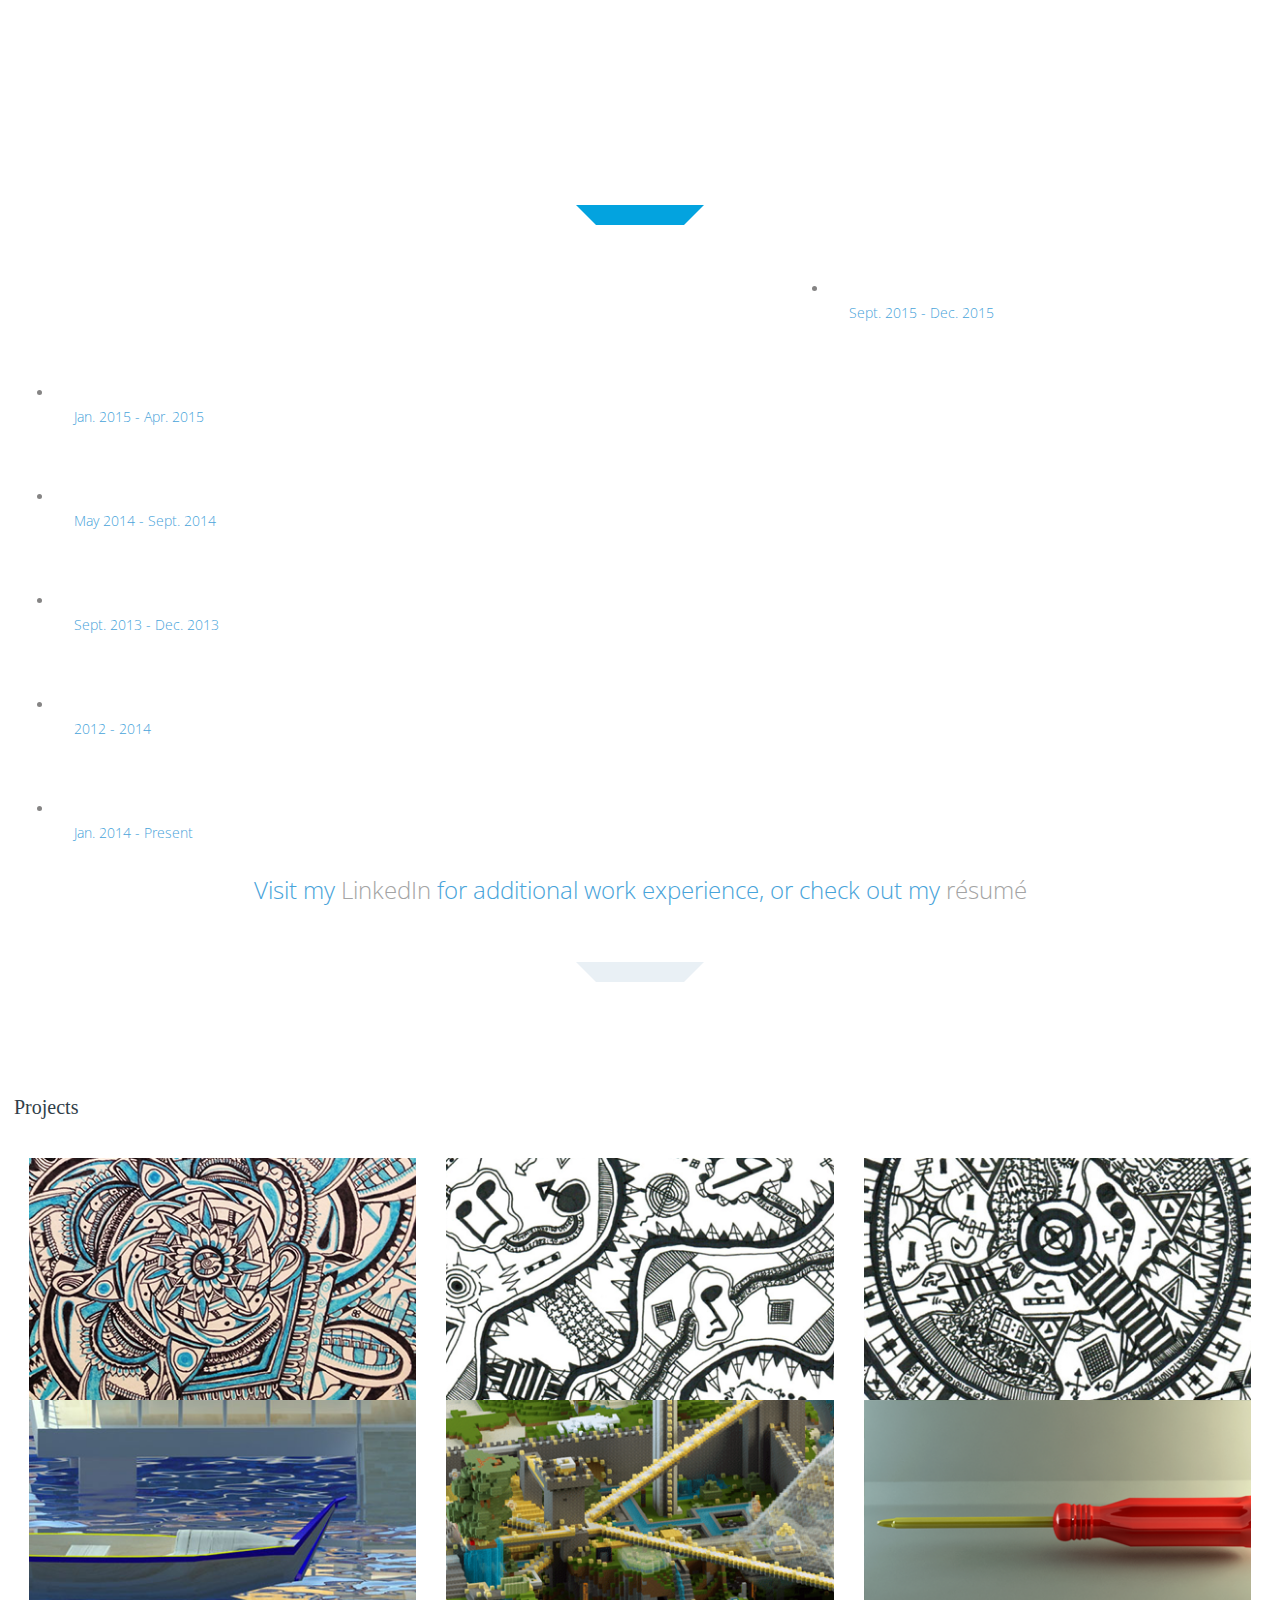
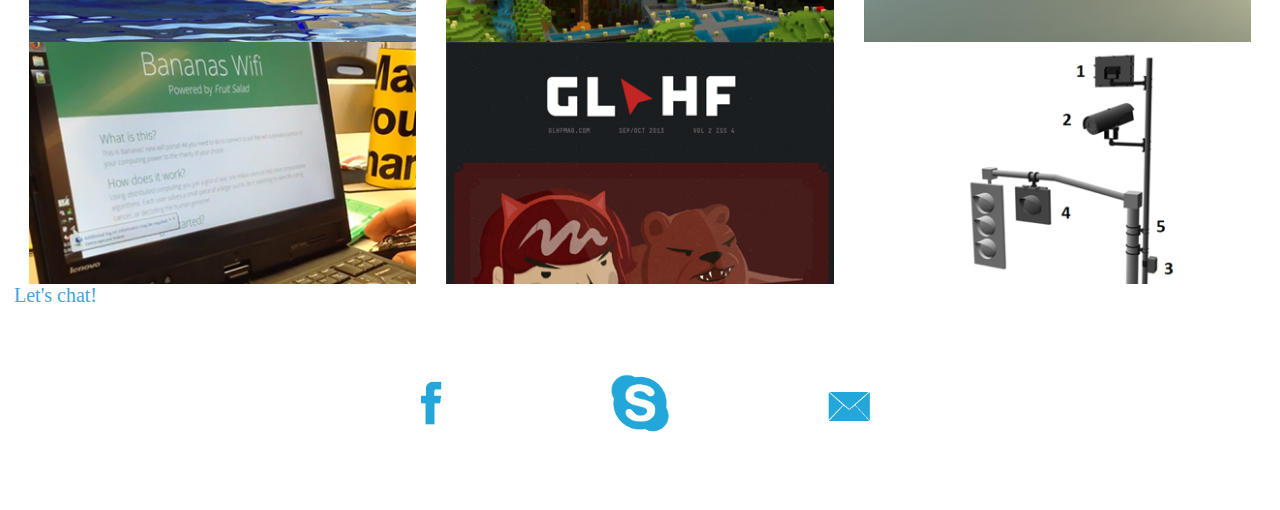
<file: index.htm>
<!DOCTYPE html>
<html lang="en">
  <head>
    <meta charset="utf-8">
    <meta http-equiv="X-UA-Compatible" content="IE=edge">
    <meta name="viewport" content="width=device-width, initial-scale=1">
    <meta name="description" content="Ali Vira">
    <meta name="author" content="Ali Vira">
	<link href="img/favicon.ico" rel="icon" type="image/x-icon" />

    <title>Ali Vira</title>
    <meta http-equiv="Content-Type" content="text/html; charset=utf-8" />	
       
	    <script type="text/javascript" src="js/jquery-1.10.2.min.js"></script>
		<script src="js/jquery.colorbox.js"></script>

		<!-- Bootstrap core CSS -->
		<link href="css/bootstrap.min.css" rel="stylesheet">

		
		<!--Original stylesheet-->
		<link rel="stylesheet" href="css/style.css"/>
		
		
		
		
		<!-- fonts -->
		<link href='//fonts.googleapis.com/css?family=Open+Sans:400,300,700,800' rel='stylesheet' type='text/css'>
		<link rel="stylesheet" type="text/css" href="http://fonts.googleapis.com/css?family=Share" />
		
		
		
		<script>
			$(document).ready(function(){
				$(".inline").colorbox({inline:true, width:"50%"});
				$(".group1").colorbox({rel:'group1'});
				$(".youtube").colorbox({iframe:true, innerWidth:640, innerHeight:390});
			});
		</script>
		

		

    <!-- HTML5 shim and Respond.js IE8 support of HTML5 elements and media queries -->
    <!--[if lt IE 9]>
      <script src="https://oss.maxcdn.com/libs/html5shiv/3.7.0/html5shiv.js"></script>
      <script src="https://oss.maxcdn.com/libs/respond.js/1.4.2/respond.min.js"></script>
    <![endif]-->
	   
  <script>
  (function(i,s,o,g,r,a,m){i['GoogleAnalyticsObject']=r;i[r]=i[r]||function(){
  (i[r].q=i[r].q||[]).push(arguments)},i[r].l=1*new Date();a=s.createElement(o),
  m=s.getElementsByTagName(o)[0];a.async=1;a.src=g;m.parentNode.insertBefore(a,m)
  })(window,document,'script','//www.google-analytics.com/analytics.js','ga');

  ga('create', 'UA-41260144-1', 'auto');
  ga('send', 'pageview');

</script>	   
  </head>

  <body>
  

  
			<!----- SLIDES START --->   	
			<!-- SLIDE 1 -->
			<div id="slide1">
				<div class="main" align="middle">

					<h1 style="font-weight: 300;">&nbsp;Ali Vira</h1>

					<br><br><br>
					<div class="col-md-1 col-md-offset-4"><a href="http://facebook.com/alivira" target="_blank"><img id="ico" height="74px" src="img/icons/facebook.png" ></a></div>
					<div class="col-md-1"><a href="https://twitter.com/Ali_Vira" target="_blank"><img id="ico" height="75px" src="img/icons/twitter.png" ></a></div>
					<div class="col-md-1"><a href="http://www.linkedin.com/in/alivira" target="_blank"><img id="ico" height="75px" src="img/icons/linkedin.png"></a></div>
					<div class="col-md-1"><a href="mailto:ali.vira93@gmail.com" target="_blank"><img id="ico" height="75px" src="img/icons/email.png"></a></div>
					</div>
					
				</div> 
			</div> 
  
			<div id="inner" class="arrow-down"></div>

    

			<!-- SLIDE 2-->
			<div id="slide2">
			<div class="main">
				<ul class="cbp-ig-grid">
					
					<li style="padding: 20px">
						<a class='inline' href="#msft">
							<span class="cbp-ig-icon cbp-ig-icon-msft"></span>
							<h3 class="cbp-ig-title">Program Manager</h3>
							<span class="cbp-ig-category" style="margin-top:10px;">Sept. 2015 - Dec. 2015</span>
						</a>
					</li>	

					
					<li style="padding: 20px">
						<a class='inline' href="#csolar">
							<span class="cbp-ig-icon cbp-ig-icon-csolar"></span>
							<h3 class="cbp-ig-title">Product Manager</h3>
							<span class="cbp-ig-category" style="margin-top:10px;">Jan. 2015 - Apr. 2015</span>
						</a>
					</li>		


					<li style="padding: 20px">
						<a class='inline' href="#nexjra">
							<span class="cbp-ig-icon cbp-ig-icon-nexj"></span>
							<h3 class="cbp-ig-title">Product Developer</h3>
							<span class="cbp-ig-category" style="margin-top:10px;">May 2014 - Sept. 2014</span>
						</a>
					</li>

					<li style="padding: 20px">
						<a class='inline' href="#nexjpm">
							<span class="cbp-ig-icon cbp-ig-icon-nexj"></span>
							<h3 class="cbp-ig-title">Program Manager</h3>
							<span class="cbp-ig-category" style="margin-top:10px;">Sept. 2013 - Dec. 2013</span>
						</a>
					</li>
					<li style="padding: 20px">
						<a class='inline' href="#glhf">
							<span class="cbp-ig-icon cbp-ig-icon-glhf"></span>
							<h3 class="cbp-ig-title">Founder</h3>
							<span class="cbp-ig-category" style="margin-top:10px;">2012 - 2014</span>
						</a>
					</li>
					<li style="padding: 20px">
						<a class='inline' href="#watsat">
							<span class="cbp-ig-icon cbp-ig-icon-watsat"></span>
							<h3 class="cbp-ig-title">Business Lead</h3>
							<span class="cbp-ig-category" style="margin-top:10px;">Jan. 2014 - Present</span>
						</a>
					</li>

					<!--
					<li style="padding: 20px">
						<a class='inline' href="#orbis">
							<span class="cbp-ig-icon cbp-ig-icon-orbis"></span>
							<h3 class="cbp-ig-title">Field Services Technician</h3>
							<span class="cbp-ig-category" style="margin-top:10px;">Jan. 2013 - Apr. 2013</span>
						</a>
					</li>
					
					<li style="padding: 20px">
						<a class='inline' href="#acrep">
							<span class="cbp-ig-icon cbp-ig-icon-waterloo"></span>
							<h3 class="cbp-ig-title">Academic Representative</h3>
							<span class="cbp-ig-category" style="margin-top:10px;">Jan. 2014 - Present</span>
						</a>
					</li>
					<li style="padding: 20px">
						<a class='inline' href="#impact">
							<span class="cbp-ig-icon cbp-ig-icon-impact"></span>
							<h3 class="cbp-ig-title">Front End Developer</h3>
							<span class="cbp-ig-category" style="margin-top:10px;">Aug. 2010 - May 2012</span>
						</a>
					</li>-->
				</ul>
				
			<p align='center' style='font-size: 18pt; color:#47a3da; font-weight: 300; padding-bottom: 30px;'>Visit my <a target="_blank" href="http://www.linkedin.com/in/alivira" style="color: #A4A4A4;">LinkedIn</a> for additional work experience, or check out my <a href="http://alivira.com/Resume_AV.pdf" target="_blank" style="color: #A4A4A4;">r&#233;sum&#233;</a></p>
				
			</div>
			</div>
		

		
		<!-- SLIDE 3 -->
		<div id="slide3">
				<div id="inner" class="arrow-down2"></div>

			<div class="main" align="middle">
				 <h2 style="font-weight: 300; padding-top:100px;">Projects</h1>
				 <br><br>
				 <div class="col-md-4">
					<a class='inline' href="#fractalDrawing"><img id="ptf" src="img/portfolio/thumbs/fractalDrawing_tb.png"></a>
				</div>
				 <div class="col-md-4">
					<a class='inline' href="#BW1"><img id="ptf" src="img/portfolio/thumbs/drawing1_tb.png"></a>
				</div>
				 <div class="col-md-4">
					<a class='inline' href="#BW2"><img id="ptf" src="img/portfolio/thumbs/drawing2_tb.png"></a>
				</div>
				 <div class="col-md-4">
					<a class='inline' href="#ariaHouse"><img id="ptf" src="img/portfolio/thumbs/ariahouse_tb.png"></a>
				 </div>
				 <div class="col-md-4">
					<a class='inline' href="#mcRender"><img id="ptf" src="img/portfolio/thumbs/mc_render_tb.png"></a>
				</div>
				 <div class="col-md-4">
					<a class='inline' href="#screwdriver"><img id="ptf" src="img/portfolio/thumbs/screwdriver_tb.png"></a>
				</div>
				 <div class="col-md-4">
					<a href="http://challengepost.com/software/bananas-wifi" target="_blank"><img id="ptf" src="img/portfolio/thumbs/fruitSalad_tb.png"></a>
				</div>
				 <div class="col-md-4">
					<a href="http://issuu.com/glhfmag/docs/glhf_magazine_7_issuu_single_page" target="_blank"><img id="ptf" src="img/portfolio/thumbs/glhf_tb.png"></a>
				 </div>
				 <div class="col-md-4">
					<a href="http://www.slideshare.net/AliVira/left-turn-display-mechanism-for-facilitating-left-hand-turns" target="_blank"><img id="ptf" src="img/portfolio/thumbs/LTSS_tb.png"></a>
				 </div>


			</div> 

		</div> 
	  			<div id="inner" class="arrow-down"></div>


		<!-- SLIDE 4 -->
		<div id="slide4">
			<div class="main" align="middle">
				 <h2 style="font-weight: 300; padding-top:100px; color: #47a3da;">Let's chat!</h1>
				 <br><br>
				 <div class="col-md-2 col-md-offset-3"><a href="http://facebook.com/alivira" target="_blank"><img id="ico" height="74px" src="img/icons/blue/facebook_blue.png" ></a></div>
				 <div class="col-md-2"><a href="skype:ali.vira?add"><img id="ico" height="75px" src="img/icons/blue/skype_blue.png"></a></div>
				 <div class="col-md-2"><a href="mailto:ali.vira93@gmail.com" target="_blank"><img id="ico" height="75px" src="img/icons/blue/email_blue.png"></a></div>
			<div style="margin-bottom: 150px;"></div>
			</div> 
		</div> 
		
		<!-- INLINE CONTENT -->
		
		


		<!-- Work History -->

		<div style='display:none'>
			<div id='msft' style='padding:10px; background:#fff;'>
			<p style='font-size: 18pt'><a href="http://www.completesolar.com/">Microsoft</a>: Program Manager</p>
			<ul style="color: #A4A4A4">
				<li>Designed product specifications, mockups, and implemented Azure deployment metric pipelines and insight reporting dashboards used internally by Skype, Bing, Office 365 and more</li>
				<li>Extended Express v2 deployment infrastructure to work with Azure Web Apps </li>
				<li>Managed the bridging of feature gaps by meeting with teams across the company and holding deployment forums</li>
				<li>Enforced compliance by onboarding team to Just in Time access and Mail2Bug tracker services</li> 
				<li>Created extensive end-to-end tutorials and code repos for new users</li>
				<li>Conducted feasibility analyses and generated strategic plans for new features and feature extensions</li>
			</ul>
			<p>I identified business opportunities within Azure and engineered end-to-end solutions for the Deployment team.
			<br>
			<p style="color: #A4A4A4"><em>Redmond, WA</em></p>

			</p>
			</div>
		</div>	


		<div style='display:none'>
			<div id='csolar' style='padding:10px; background:#fff;'>
			<p style='font-size: 18pt'><a href="http://www.completesolar.com/">Complete Solar</a>: Product Manager</p>
			<ul style="color: #A4A4A4">
				<li>Planned and designed installation tracker system increasing online user adoption by 80%</li>
				<li>Created and managed end-to-end automated customer engagement program resulting in a 25% click-through rate</li>
				<li>Coded solar installation locator page and email campaign boosting site traffic by 40%</li>
				<li>Led production team to create live sales dashboard for Marketing, Operations, and Sales teams</li>  
			</ul>
			<p>I used my interdisciplinary skillset to drive lead acquisition, adoption, and retention as well as boost site traffic and company revenue.
			<br>
			<p style="color: #A4A4A4"><em>San Mateo, CA</em></p>

			</p>
			</div>
		</div>		




		<div style='display:none'>
			<div id='nexjra' style='padding:10px; background:#fff;'>
			<p style='font-size: 18pt'><a href="http://www.nexj.com/">NexJ Systems</a>: Product Developer</p>
			<ul style="color: #A4A4A4">
				<li>Solely conducted user research, designed UI/UX, and generated product specifications for an e-prescribing feature projected to increase revenue by $2,000,000</li>
				<li>Developed JavaScript tool to automatically update database saving 1,000 hours of manual work</li>
				<li>Researched and designed data visualization feature</li>
				<li>Conducted market analysis leading to partnerships, strategies, and new features</li>
			</ul>
			<p>I used research and analytics to develop features and strategically position NexJ Systems against competitors.</p>
			<br>
			<p style="color: #A4A4A4"><em>Toronto, ON</em></p>
			</div>
		</div>
		
		
		<div style='display:none'>
			<div id='nexjpm' style='padding:10px; background:#fff;'>
			<p style='font-size: 18pt'><a href="http://www.nexj.com/">NexJ Systems</a>: Program Manager</p>
			<ul>
				<li>Audited existing processes, implementing changes to save 2,400 hours yearly/li>
				<li>Coordinated hot fixes and service packs</li>
				<li>Programmed data collection tools using SQL to save 11 hours of QA time weekly</li>
			</ul>
			<p>It was my job to increase process efficiency, coordinate hot fixes and service packs, and speed future releases.</p>
			<br>
			<p style="color: #A4A4A4"><em>Toronto, ON</em></p>
			</div>
		</div>
			
		<div style='display:none'>
			<div id='glhf' style='padding:10px; background:#fff;'>
			<p style='font-size: 18pt'><a href="http://glhfmag.com/">GLHF Magazine</a>: Founder and Executive Publisher</p>
			<ul>
				<li>Founded the largest eSports magazine in the world with over 1,000,000 reads and <a href="http://us.battle.net/sc2/en/blog/8475171">featured</a> <a href="http://us.battle.net/sc2/en/blog/9623408">twice by game publisher Blizzard</a></li>
				<li>Managed an international team of 35 writers, editors, and designers to coordinate production, organize workflow, and resolve conflicts</li>
				<li>Optimized pitch submission process by building integrations with Submittable.com and training staff</li>
			</ul>
			<p>I founded and, with the help of an international team, helped run the world's largest eSports magazine. My primary role was directing content
			production and managing the release process.</p>
			<br>
			<p style="color: #A4A4A4"><em>Waterloo, ON</em></p>
			</div>
		</div>
	
		<div style='display:none'>
			<div id='watsat' style='padding:10px; background:#fff;'>
			<p style='font-size: 18pt'><a href="http://www.watsat.ca/">WatSat</a>: Business Lead</p>
			<ul>
				<li>Constructing a functional Microsatellite to map ice changes in the Arctic</li>
				<li>Contacting sponsors, coordinating social media outreach, and recruitment</li>
				<li>Creating and managing all promotional material including sponsorship booklets, website, and t-shirts.</li>
			</ul>
			<p>I get sponsors, new team members, and create, control, and promote our team brand.</p>
			<br>
			<p style="color: #A4A4A4"><em>Waterloo, ON</em></p>
			</div>
		</div>
		
		<div style='display:none'>
			<div id='orbis' style='padding:10px; background:#fff;'>
			<p style='font-size: 18pt'><a href="http://www.orbisengineering.net/">Orbis Engineering</a>: Field Services Technician</p>
			<ul>
				<li>Implemented site-wide electrical safety warnings to ensure the well-being of all workers at the EKATI Diamond Mine in the Northwest Territories</li>
				<li>Identified and resolved process efficiency problems by creating a data analysis utility in C++</li>
				<li>Updated plant schematics and highlighted potential electrical hazards by conducting an Arc Flash study</li>
			</ul>
			<p>I spent four months on a field rotation between Alberta and the Arctic, analysing plant schematics and implementing critical electrical safety measures.</p>
			</div>
		</div>
		
		<div style='display:none'>
			<div id='acrep' style='padding:10px; background:#fff;'>
			<p style='font-size: 18pt'><a href="https://uwaterloo.ca/systems-design-engineering/">Systems Design Engineering</a>: Academic Representative</p>
			<ul>
				<li>Elected to act as a liaison between faculty and students</li>
				<li>Improving school experience by resolving conflicts, organizing class activities, and managing online resources</li>
				<li>Organized a successful student movement to oppose adverse scheduling changes</li>
			</ul>
			<p>With the help of <a href="http://jennywen.ca/">my partner</a>, I act as a liaison between the faculty and the students and keep our class healthy and happy.</p>
			<br>
			<p style="color: #A4A4A4"><em>Waterloo, ON</em></p>
			</div>
		</div>
		
		<div style='display:none'>
			<div id='impact' style='padding:10px; background:#fff;'>
			<p style='font-size: 18pt'><a href="http://en.wikipedia.org/wiki/Impact_Entrepreneurship_Group">Impact Entrepreneurship Group</a>: Designer and Developer</p>
			<ul>
				<li>Developed the Impact website, using self-taught HTML and CSS</li>
				<li>Providing troubleshooting and technical support across the organization</li>
				<li>Engaged individual teams to identify and incorporate their needs into the website</li>
			</ul>
			<p>Securing this internship after a summer at Shad Valley, I helped design the website and provide technical support for all staff.</p>
			</div>
		</div>
		
		<div style='display:none'>
			<div id='fractalDrawing' style='padding:10px; background:#fff;'>
			<p style='font-size: 18pt'>Fractal Drawing</p>
			<img src="img/portfolio/fractalDrawing.JPG" width="100%">
			<p style="padding-top:10px">Felt pens, watercolor paper, 40 hours.</p>
			</div>
		</div>
		
		<div style='display:none'>
			<div id='BW1' style='padding:10px; background:#fff;'>
			<p style='font-size: 18pt'>Black and White Drawing 1</p>
			<img src="img/portfolio/drawing1.jpg" width="100%">
			<p style="padding-top:10px">Sharpie, white paper, 12 hours.</p>
			</div>
		</div>
		
		<div style='display:none'>
			<div id='BW2' style='padding:10px; background:#fff;'>
			<p style='font-size: 18pt'>Black and White Drawing 2</p>
			<img src="img/portfolio/drawing2.jpg" width="100%">
			<p style="padding-top:10px">Sharpie, watercolor paper, 20 hours.</p>
			</div>
		</div>
		
		<div style='display:none'>
			<div id='ariaHouse' style='padding:10px; background:#fff;'>
			<p style='font-size: 18pt'>Aria House Render</p>
			<img src="img/portfolio/ariahouse_render.jpg" width="100%">
			<p style="padding-top:10px">Based on the manga and <a href="http://hdwallpapersfactory.com/wallpaper/no_one_scenery_manga_anime_desktop_1024x768_hd-wallpaper-26622.jpg">this</a> fan drawing. I used <strong>3DS Max</strong> and <strong>V-Ray</strong> to create and render a 3D model of the scene.</p>
			</div>
		</div>
		
		<div style='display:none'>
			<div id='mcRender' style='padding:10px; background:#fff;'>
			<p style='font-size: 18pt'>Minecraft Server Render</p>
			<img src="img/portfolio/mc_render.png" width="100%">
			<p style="padding-top:10px">After spending a few months creating a Minecraft server and building on it with some friends, I took the server file and used a combination of <strong>MCObj</strong>, <strong>3Ds Max</strong>, and <strong>V-Ray</strong> to create to model it in 3D.</p>
			</div>
		</div>

		<div style='display:none'>
			<div id='screwdriver' style='padding:10px; background:#fff;'>
			<p style='font-size: 18pt'>Screwdriver Render</p>
			<img src="img/portfolio/screwdriver.png" width="100%">
			<p style="padding-top:10px">One of my first forays into 3D modeling using <strong>3DS max</strong> and <strong>V-Ray</strong>.</p>
			</div>
		</div>		
	
<!----- SLIDES END --->


     


  </body>
</html>
</file>
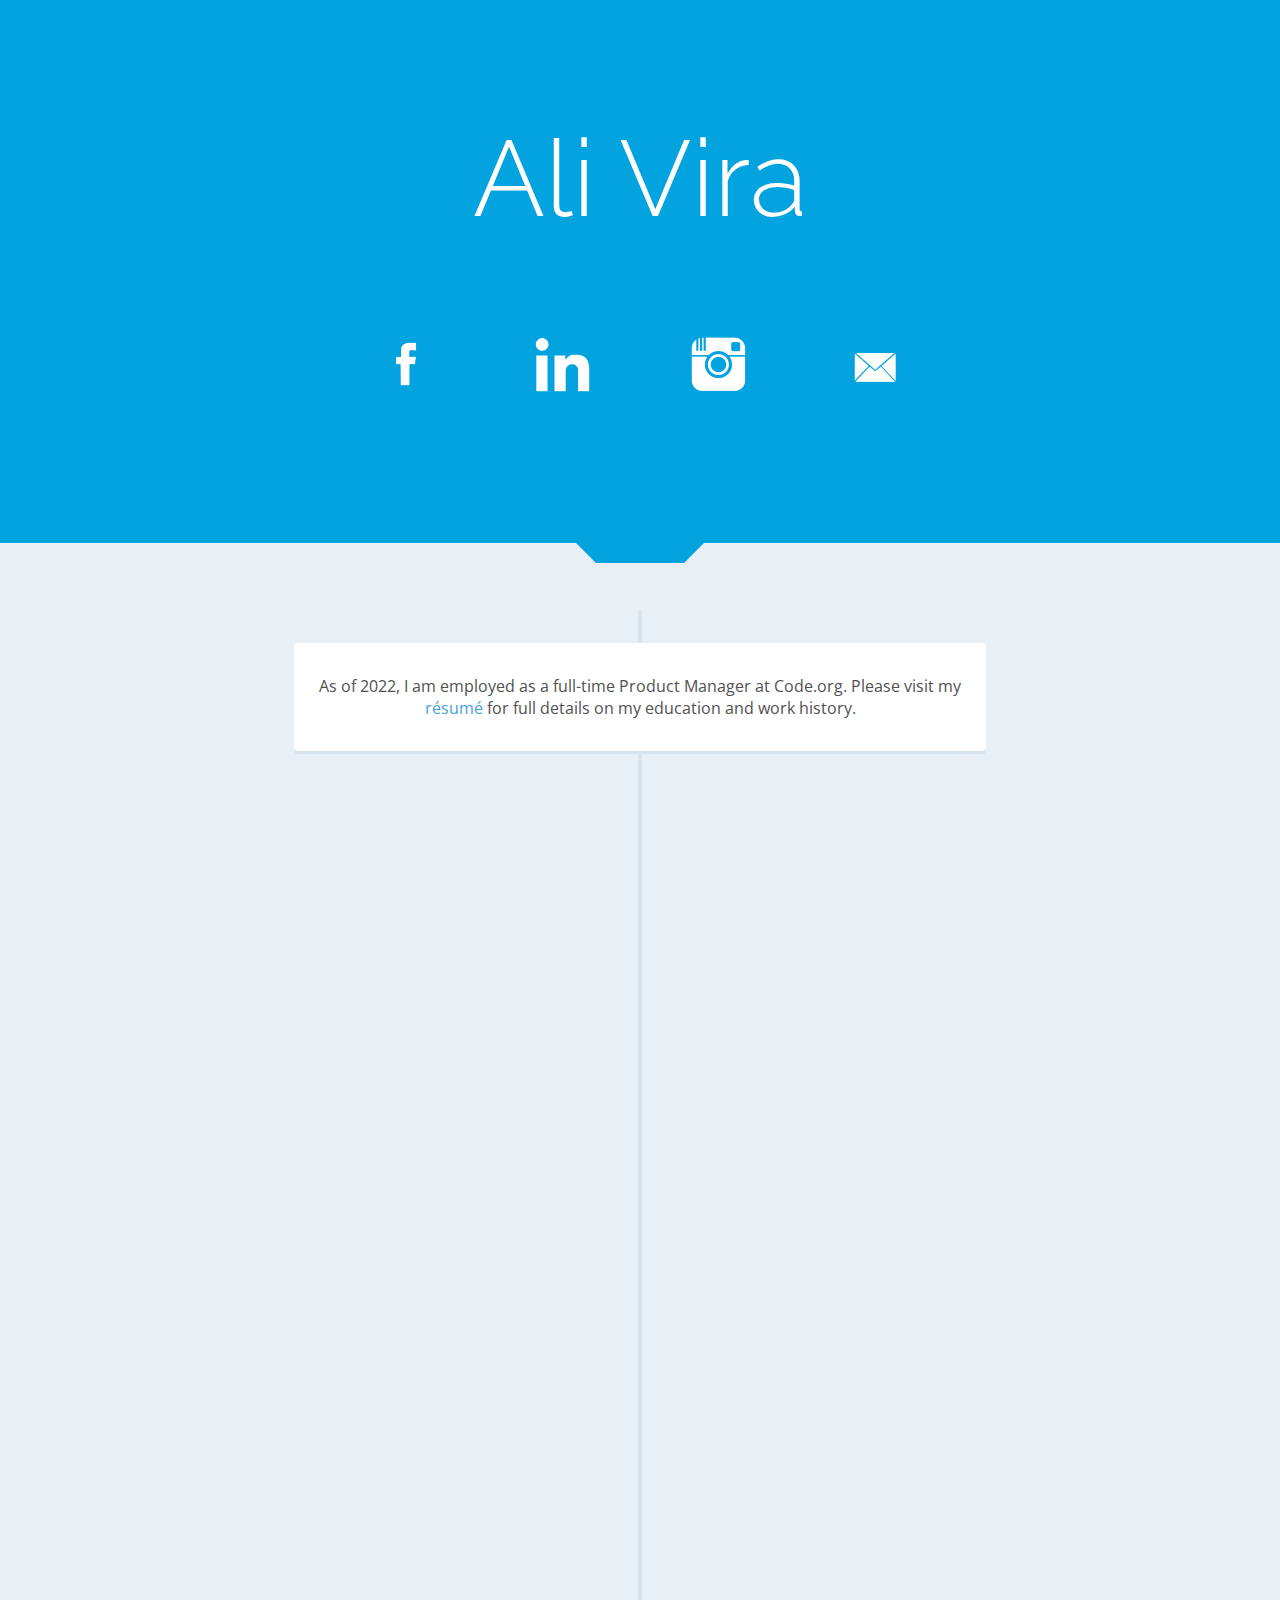
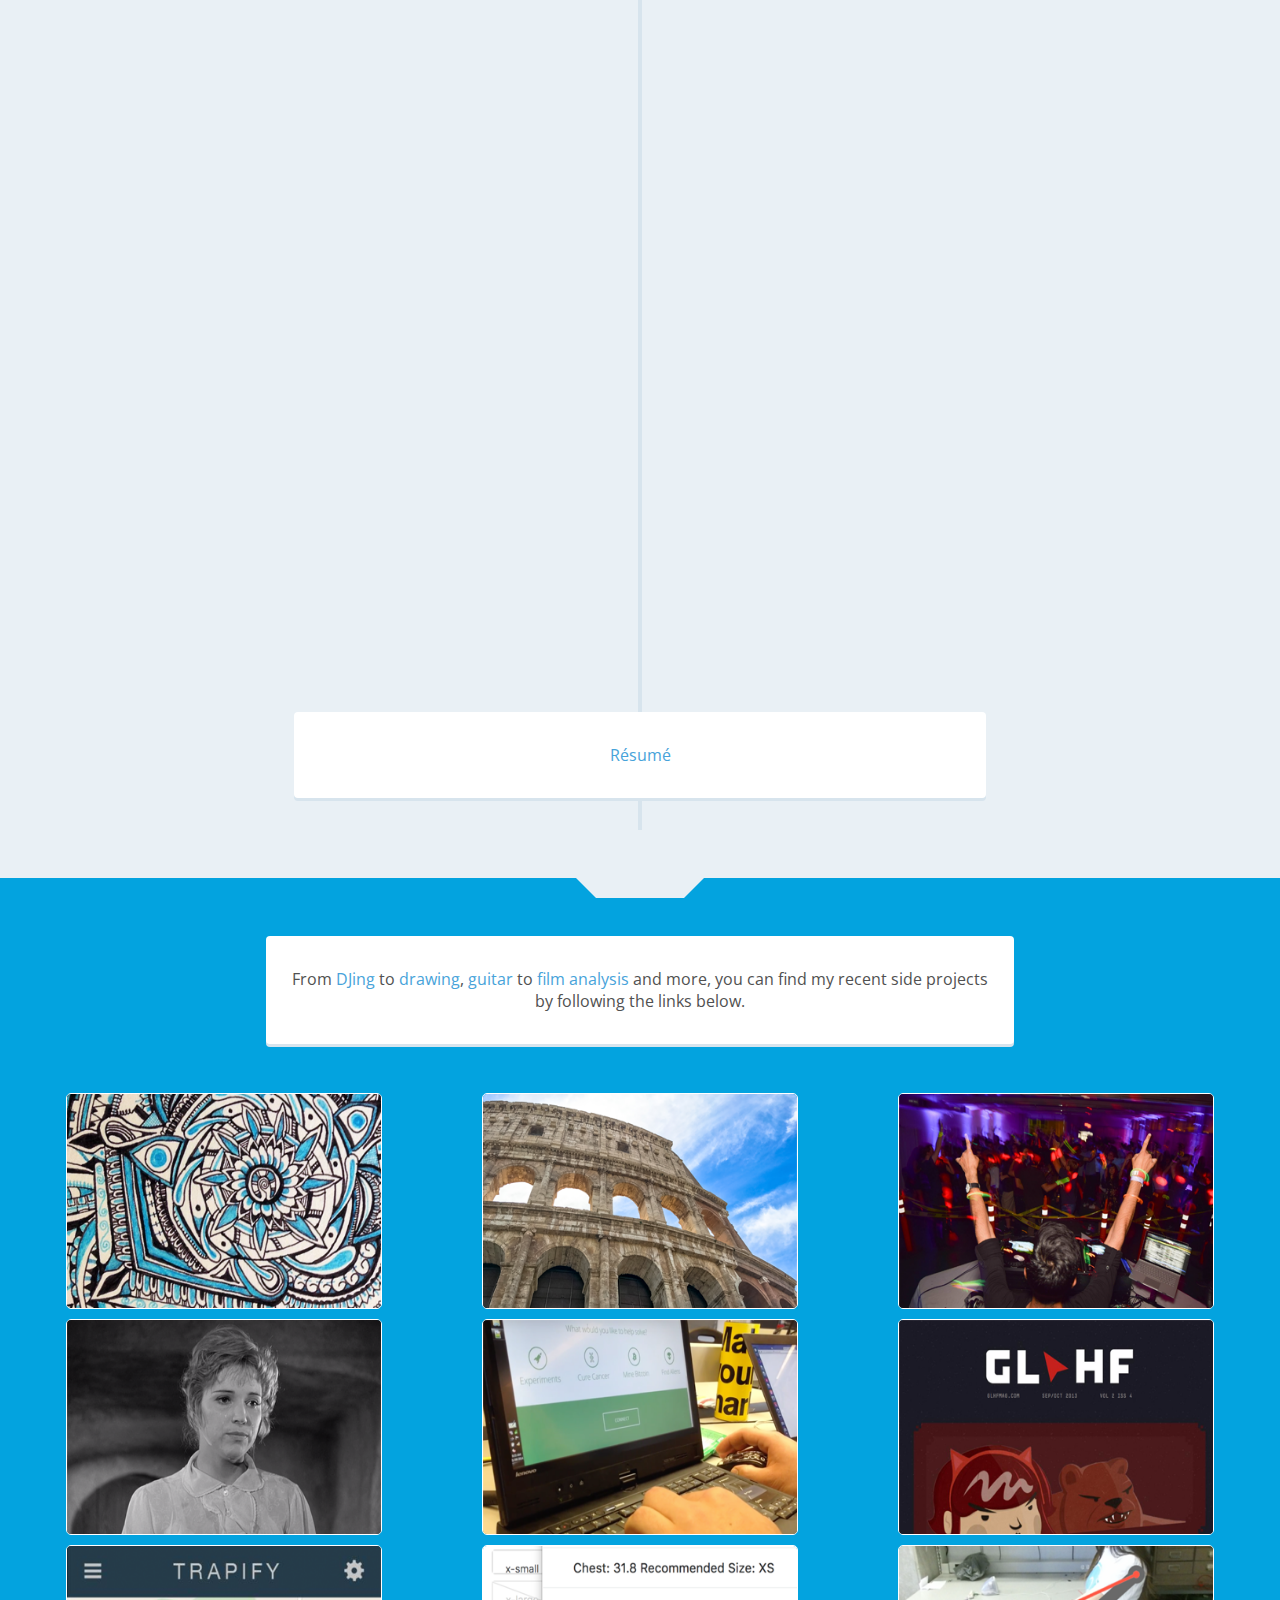
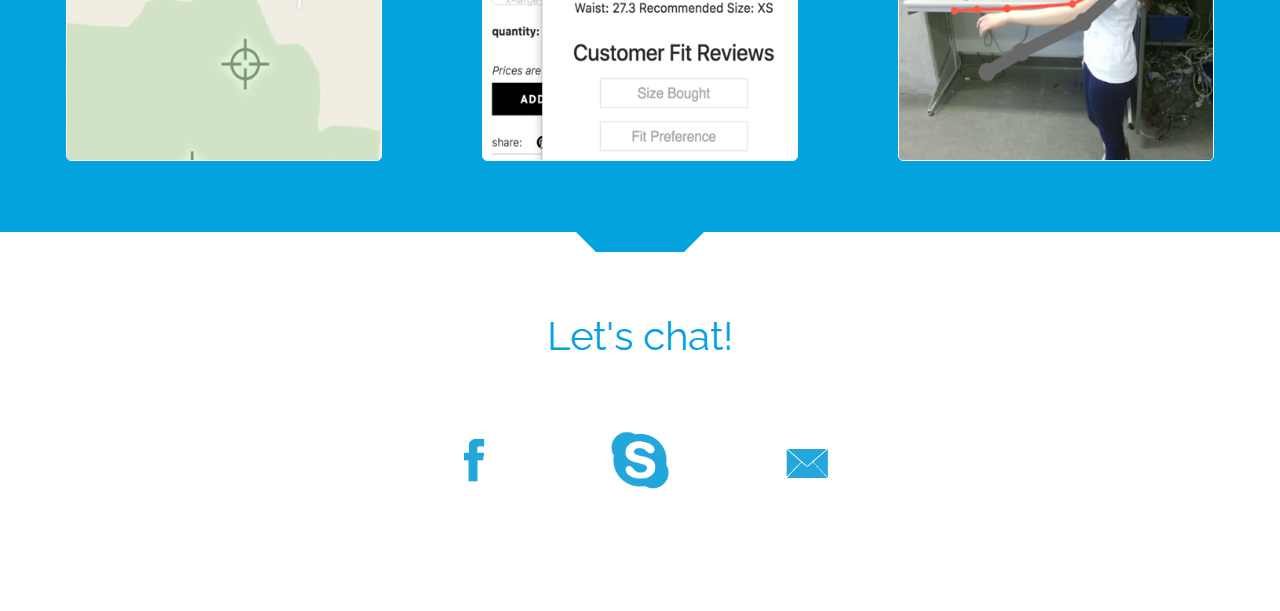
<file: index.html>
<!DOCTYPE html>
<html lang="en">
  <head>
	<link href="img/favicon.ico" rel="icon" type="image/x-icon" />

    <title>Ali Vira</title>
    <meta http-equiv="Content-Type" content="text/html; charset=utf-8" />	
    <meta name="viewport" content="width=device-width, initial-scale=1">

		
		<link rel="stylesheet" href="css/style.css"/>  
		<link rel="stylesheet" href="css/bootstrap-grid.css"/>
		<link rel="stylesheet" href="css/ihover.css" />
  

		<script src="js/modernizr.js"></script> 
		<script src="https://ajax.googleapis.com/ajax/libs/jquery/1.11.0/jquery.min.js"></script>
		<script src="js/main.js"></script> 


		<link href="https://fonts.googleapis.com/css?family=Raleway:300,400,500" rel="stylesheet">
		<link href="https://fonts.googleapis.com/css?family=Open+Sans:300,400,700" rel="stylesheet">
		<script>
		(function(i,s,o,g,r,a,m){i['GoogleAnalyticsObject']=r;i[r]=i[r]||function(){
		(i[r].q=i[r].q||[]).push(arguments)},i[r].l=1*new Date();a=s.createElement(o),
		m=s.getElementsByTagName(o)[0];a.async=1;a.src=g;m.parentNode.insertBefore(a,m)
		})(window,document,'script','https://www.google-analytics.com/analytics.js','ga');

		ga('create', 'UA-41260144-1', 'auto');
		ga('send', 'pageview');
		</script>
  </head>

  
  <body>

			<div id="section1">
				<div class="main" align="middle">
					
					<h1>Ali Vira</h1>
					
					<br><br><br>
					<div class="container" style="width:50%;">
						<div class="row justify-content-md-center">
						   <div class="col-sm"><a href="https://facebook.com/alivira" target="_blank"><img id="ico" height="74px" src="img/icons/facebook.png" ></a></div>
						   <div class="col-sm"><a href="https://www.linkedin.com/in/alivira" target="_blank"><img id="ico" height="75px" src="img/icons/linkedin.png"></a></div>
						   <div class="col-sm"><a href="https://www.instagram.com/alivira/" target="_blank"><img id="ico" height="75px" src="img/icons/instagram.png" ></a></div>
						   <div class="col-sm"><a href="mailto:ali.vira93@gmail.com" target="_blank"><img id="ico" height="75px" src="img/icons/email.png"></a></div>
						</div>
					</div>

				</div>

			</div> 
			<div style="background-color: #e9f0f5;"><div id="inner" class="arrow-down"></div></div>

			

    
			<div id="section2">

						<section id="cd-timeline" class="cd-container">

							<div class="current">
								<p align="middle">As of 2022, I am employed as a full-time Product Manager at Code.org. Please visit my <a href="files/Resume_AV.pdf" target="_blank">r&eacute;sum&eacute;</a> for full details on my education and work history.
								</p>
							</div>

							<div class="cd-timeline-block">
								<div class="cd-timeline-img cd-microsoft">
									<img src="img/cd-microsoft.svg" alt="Microsoft">
								</div> <!-- cd-timeline-img -->

								<div class="cd-timeline-content">
									<h2><a href="https://azure.microsoft.com/" target="_blank">Microsoft</a>, Program Manager</h2>
									<p>During my second internship at Microsoft, I worked cross-team to design, manage, code, and onboard services (including <span id="highlight">Skype</span> and <span id="highlight">Universal Store</span>) to deployment automation extensions for <span id="highlight">Visual Studio</span>, <span id="highlight">Azure Portal</span>, and <span id="highlight">Jenkins</span>. 
									<br><br>
									For a side project, I co-founded a <span id="highlight">30-member intern team</span> to overhaul Microsoft sustainability initiatives. I also identified services and led onboarding efforts to move Bing, DocumentDB, and Skype onto the Azure Service Deploy infrastructure.
									</p>
									<span class="cd-date"><b>Microsoft</b><br>Redmond, WA<br>Summer 2016</span>
								</div> <!-- cd-timeline-content -->
							</div> <!-- cd-timeline-block -->

							<div class="cd-timeline-block">
								<div class="cd-timeline-img cd-microsoft2">
									<img src="img/cd-microsoft.svg" alt="Microsoft">
								</div> <!-- cd-timeline-img -->

								<div class="cd-timeline-content">
									<h2><a href="https://azure.microsoft.com/" target="_blank">Microsoft</a>, Program Manager</h2>
									<p>During my first internship at Microsoft, I created end-to-end Azure deployment metric pipelines and insight reporting dashboards used by <span id="highlight">Skype</span>, <span id="highlight">Bing</span>, <span id="highlight">Office 365</span>, and more. 
									<br><br>
									As side projects, I extended the Azure Deployment Manager infrastructure, managed the bridging of feature gaps across deployment platforms, enforced compliance by onboarding teams to the right tools, and generated strategic plans for new features. All of my work was documented with extensive end-to-end tutorials and code repos for new users.
									</p>
									<span class="cd-date"><b>Microsoft</b><br>Redmond, WA<br>Winter 2015</span>
								</div> <!-- cd-timeline-content -->
							</div> <!-- cd-timeline-block -->

							<div class="cd-timeline-block">
								<div class="cd-timeline-img cd-solar">
									<img src="img/cd-solar.svg" alt="Solar">
								</div> <!-- cd-timeline-img -->

								<div class="cd-timeline-content">
									<h2><a href="https://completesolar.com/" target="_blank">Complete Solar</a>, Product Manager</h2>
									<p>For my first internship in California, I created and managed an end-to-end automated customer engagement program resulting in a <span id="highlight">25% click-through rate</span>. 
									<br>
									<br>
									For my other projects, I planned and designed an installation tracker system increasing online user adoption by <span id="highlight">80%</span>. Next, I coded a solar installation locator page and email campaign boosting site traffic by <span id="highlight">40%</span>. Lastly, I led the production team to create a live sales dashboard.
									 </p>
									<span class="cd-date"><b>Complete Solar</b><br>San Mateo, CA<br>Winter 2015</span>
								</div> <!-- cd-timeline-content -->
							</div> <!-- cd-timeline-block -->

							<div class="cd-timeline-block">
								<div class="cd-timeline-img cd-nexj">
									<img src="img/cd-nexj.svg" alt="NexJ">
								</div> <!-- cd-timeline-img -->

								<div class="cd-timeline-content">
									<h2><a href="https://www.nexj.com/" target="_blank">NexJ Systems</a>, Product Developer</h2>
									<p>Over two internships at NexJ I researched, designed the UI/UX , and generated product specifications for an e-prescribing feature projected to increase revenue by <span id="highlight">$2,000,000</span>. Furthermore, I conducted market analyses leading to partnerships, strategies, and new features.
									<br><br>
									Lastly, I audited existing processes, implementing changes to save <span id="highlight">2,400 hours</span> yearly. For my efforts I was awarded co-op of the year twice.</p>
									<span class="cd-date"><b>NexJ Systems</b><br>Toronto, Canada<br>Winter 2013, Summer 2014</span>
								</div> <!-- cd-timeline-content -->
							</div> <!-- cd-timeline-block -->

						<div class="current">
						<p align="middle"><a href="files/Resume_AV.pdf" target="_blank">R&eacute;sum&eacute;</a>
						</p>
						</div>
							
						</section> <!-- cd-timeline -->


			</div>

			<div style="background-color: #03a3df;"><div id="inner" class="arrow-down2"></div></div>


		

			<div id="section3">
				<div class="main">
					<br>

					<div class="current">
						<p align="middle">From <a href="https://soundcloud.com/virality" target="_blank">DJing</a> to <a href="#" target="_blank">drawing</a>, <a href="https://www.youtube.com/watch?v=bFb42ehJRa4" target="_blank">guitar</a> to <a href="https://https://www.youtube.com/watch?v=nXhpHoDmMwQ" target="_blank">film analysis</a> and more, you can find my recent side projects by following the links below.
						<br>
						</p>
					</div>
					<br>
					<br>

					<div class="container" style="width:100%;" align="middle">
						<div class="row justify-content-md-center">
							<div class="col-sm">
							
							<div class="ih-item square effect3 bottom_to_top">
							<a href="art.html">
								<img src="img/portfolio/tb_art.png" id="ptf">
								<div class="info">
								<h3>Art</h3>
								</div>
							</a>
							</div>

							</div>
							
							<div class="col-sm">
								<div class="ih-item square effect3 bottom_to_top">
							<a href="photography.html">
								<img src="img/portfolio/tb_photography.png" id="ptf">
								<div class="info">
								<h3>Photography</h3>
								</div>
							</a>
							</div>
							</div>
							
							<div class="col-sm">
								<div class="ih-item square effect3 bottom_to_top">
							<a href="music.html">
								<img src="img/portfolio/tb_music.png" id="ptf">
								<div class="info">
								<h3>Music</h3>
								</div>
							</a>
							</div>
							</div>
						</div>

						<div class="row justify-content-md-center">
							<div class="col-sm">
								<div class="ih-item square effect3 bottom_to_top">
							<a href="videos.html">
								<img src="img/portfolio/tb_videos.png" id="ptf">
								<div class="info">
								<h3>Videos</h3>
								</div>
							</a>
							</div>
							</div>
							<div class="col-sm">
								<div class="ih-item square effect3 bottom_to_top">
							<a href="fruitsalad.html">
								<img src="img/portfolio/tb_fruit.png" id="ptf">
								<div class="info">
								<h3>Fruit Salad</h3>
								</div>
							</a>
							</div>
							</div>
							<div class="col-sm">
								<div class="ih-item square effect3 bottom_to_top">
							<a href="glhf.html">
								<img src="img/portfolio/tb_glhf.png" id="ptf">
								<div class="info">
								<h3>GLHF Magazine</h3>
								</div>
							</a>
							</div>
							</div>
						</div>

						<div class="row justify-content-md-center">
							<div class="col-sm">
								<div class="ih-item square effect3 bottom_to_top">
							<a href="iotrap.html">
								<img src="img/portfolio/tb_trap.png" id="ptf">
								<div class="info">
								<h3>IoTrap</h3>
								</div>
							</a>
							</div>
							</div>
							<div class="col-sm">
								<div class="ih-item square effect3 bottom_to_top">
							<a href="contour.html">
								<img src="img/portfolio/tb_contour.png" id="ptf">
								<div class="info">
								<h3>Contour</h3>
								</div>
							</a>
							</div>
							</div>
							<div class="col-sm">
								<div class="ih-item square effect3 bottom_to_top">
							<a href="keyposture.html">
								<img src="img/portfolio/tb_key.png" id="ptf">
								<div class="info">
								<h3>KeyPosture</h3>
								</div>
							</a>
							</div>
							</div>
						</div>


					</div>

				</div>
			</div>	
			<div><div id="inner" class="arrow-down"></div></div>
			
	  		


			<div id="section4">
				<div class="main" align="middle">
					<br><br>
					<h3 style="color:#03a3df;">Let's chat!</h3>
					<br><br>
						<div class="container" style="width:40%;" align="middle">
							<div class="row justify-content-md-center">
						 		<div class="col-sm"><a href="https://facebook.com/alivira" target="_blank"><img id="ico" height="74px" src="img/icons/blue/facebook_blue.png" ></a></div>
						 		<div class="col-sm"><a href="skype:ali.vira?add"><img id="ico" height="75px" src="img/icons/blue/skype_blue.png"></a></div>
						 		<div class="col-sm"><a href="mailto:ali.vira93@gmail.com" target="_blank"><img id="ico" height="75px" src="img/icons/blue/email_blue.png"></a></div>
							</div> 
						</div> 
				</div> 
				<br>
			</div>

  </body>
</html>
</file>
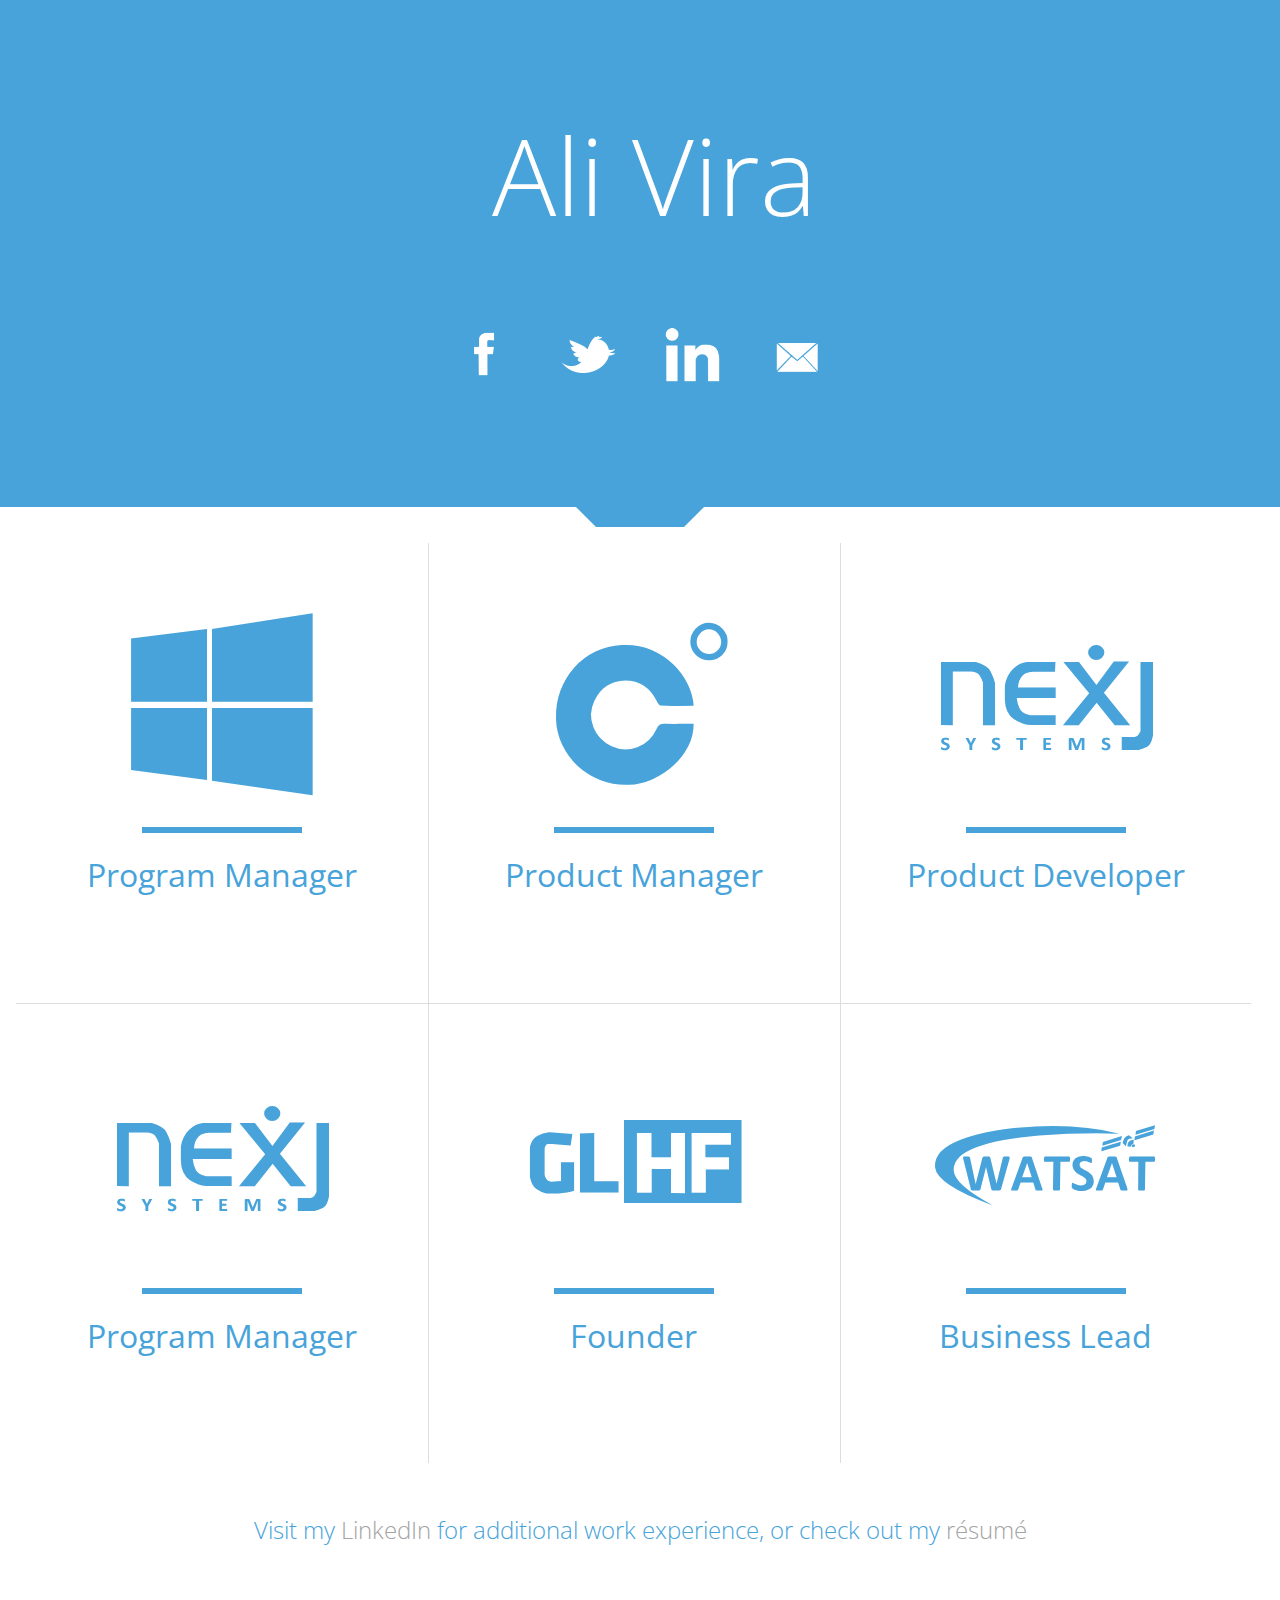
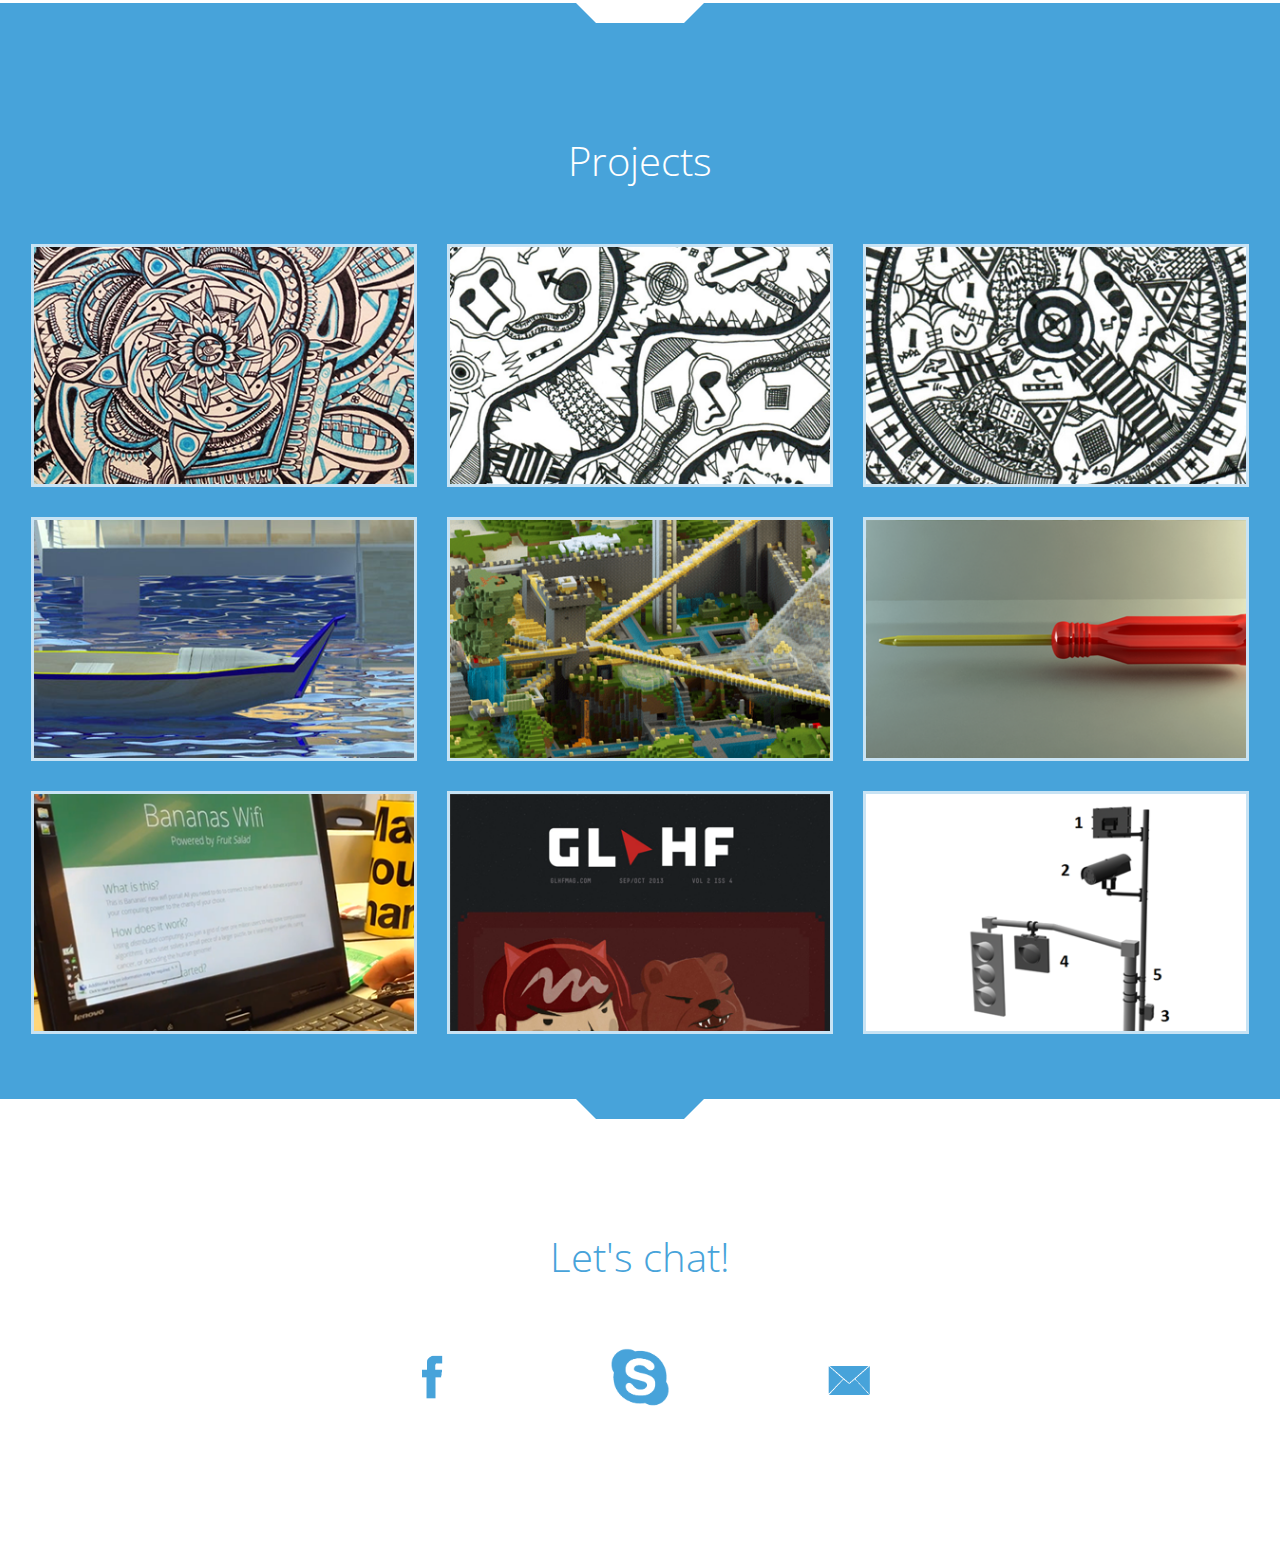
<file: website backup/index.html>
<!DOCTYPE html>
<html lang="en">
  <head>
    <meta charset="utf-8">
    <meta http-equiv="X-UA-Compatible" content="IE=edge">
    <meta name="viewport" content="width=device-width, initial-scale=1">
    <meta name="description" content="Ali Vira">
    <meta name="author" content="Ali Vira">
	<link href="img/favicon.ico" rel="icon" type="image/x-icon" />

    <title>Ali Vira</title>
    <meta http-equiv="Content-Type" content="text/html; charset=utf-8" />	
       
	    <script type="text/javascript" src="js/jquery-1.10.2.min.js"></script>
		<script src="js/jquery.colorbox.js"></script>

		<!-- Bootstrap core CSS -->
		<link href="css/bootstrap.min.css" rel="stylesheet">

		
		<!--Original stylesheet-->
		<link rel="stylesheet" href="css/style.css"/>
		
		
		
		
		<!-- fonts -->
		<link href='//fonts.googleapis.com/css?family=Open+Sans:400,300,700,800' rel='stylesheet' type='text/css'>
		<link rel="stylesheet" type="text/css" href="http://fonts.googleapis.com/css?family=Share" />
		
		
		
		<script>
			$(document).ready(function(){
				$(".inline").colorbox({inline:true, width:"50%"});
				$(".group1").colorbox({rel:'group1'});
				$(".youtube").colorbox({iframe:true, innerWidth:640, innerHeight:390});
			});
		</script>
		

		

    <!-- HTML5 shim and Respond.js IE8 support of HTML5 elements and media queries -->
    <!--[if lt IE 9]>
      <script src="https://oss.maxcdn.com/libs/html5shiv/3.7.0/html5shiv.js"></script>
      <script src="https://oss.maxcdn.com/libs/respond.js/1.4.2/respond.min.js"></script>
    <![endif]-->
	   
  <script>
  (function(i,s,o,g,r,a,m){i['GoogleAnalyticsObject']=r;i[r]=i[r]||function(){
  (i[r].q=i[r].q||[]).push(arguments)},i[r].l=1*new Date();a=s.createElement(o),
  m=s.getElementsByTagName(o)[0];a.async=1;a.src=g;m.parentNode.insertBefore(a,m)
  })(window,document,'script','//www.google-analytics.com/analytics.js','ga');

  ga('create', 'UA-41260144-1', 'auto');
  ga('send', 'pageview');

</script>	   
  </head>

  <body>
  

  
			<!----- SLIDES START --->   	
			<!-- SLIDE 1 -->
			<div id="slide1">
				<div class="main" align="middle">

					<h1 style="font-weight: 300;">&nbsp;Ali Vira</h1>

					<br><br><br>
					<div class="col-md-1 col-md-offset-4"><a href="http://facebook.com/alivira" target="_blank"><img id="ico" height="74px" src="img/icons/facebook.png" ></a></div>
					<div class="col-md-1"><a href="https://twitter.com/Ali_Vira" target="_blank"><img id="ico" height="75px" src="img/icons/twitter.png" ></a></div>
					<div class="col-md-1"><a href="http://www.linkedin.com/in/alivira" target="_blank"><img id="ico" height="75px" src="img/icons/linkedin.png"></a></div>
					<div class="col-md-1"><a href="mailto:ali.vira93@gmail.com" target="_blank"><img id="ico" height="75px" src="img/icons/email.png"></a></div>
					</div>
					
				</div> 
			</div> 
  
			<div id="inner" class="arrow-down"></div>

    

			<!-- SLIDE 2-->
			<div id="slide2">
			<div class="main">
				<ul class="cbp-ig-grid">
					
					<li style="padding: 20px">
						<a class='inline' href="#msft">
							<span class="cbp-ig-icon cbp-ig-icon-msft"></span>
							<h3 class="cbp-ig-title">Program Manager</h3>
							<span class="cbp-ig-category" style="margin-top:10px;">Sept. 2015 - Dec. 2015</span>
						</a>
					</li>	

					
					<li style="padding: 20px">
						<a class='inline' href="#csolar">
							<span class="cbp-ig-icon cbp-ig-icon-csolar"></span>
							<h3 class="cbp-ig-title">Product Manager</h3>
							<span class="cbp-ig-category" style="margin-top:10px;">Jan. 2015 - Apr. 2015</span>
						</a>
					</li>		


					<li style="padding: 20px">
						<a class='inline' href="#nexjra">
							<span class="cbp-ig-icon cbp-ig-icon-nexj"></span>
							<h3 class="cbp-ig-title">Product Developer</h3>
							<span class="cbp-ig-category" style="margin-top:10px;">May 2014 - Sept. 2014</span>
						</a>
					</li>

					<li style="padding: 20px">
						<a class='inline' href="#nexjpm">
							<span class="cbp-ig-icon cbp-ig-icon-nexj"></span>
							<h3 class="cbp-ig-title">Program Manager</h3>
							<span class="cbp-ig-category" style="margin-top:10px;">Sept. 2013 - Dec. 2013</span>
						</a>
					</li>
					<li style="padding: 20px">
						<a class='inline' href="#glhf">
							<span class="cbp-ig-icon cbp-ig-icon-glhf"></span>
							<h3 class="cbp-ig-title">Founder</h3>
							<span class="cbp-ig-category" style="margin-top:10px;">2012 - 2014</span>
						</a>
					</li>
					<li style="padding: 20px">
						<a class='inline' href="#watsat">
							<span class="cbp-ig-icon cbp-ig-icon-watsat"></span>
							<h3 class="cbp-ig-title">Business Lead</h3>
							<span class="cbp-ig-category" style="margin-top:10px;">Jan. 2014 - Present</span>
						</a>
					</li>

					<!--
					<li style="padding: 20px">
						<a class='inline' href="#orbis">
							<span class="cbp-ig-icon cbp-ig-icon-orbis"></span>
							<h3 class="cbp-ig-title">Field Services Technician</h3>
							<span class="cbp-ig-category" style="margin-top:10px;">Jan. 2013 - Apr. 2013</span>
						</a>
					</li>
					
					<li style="padding: 20px">
						<a class='inline' href="#acrep">
							<span class="cbp-ig-icon cbp-ig-icon-waterloo"></span>
							<h3 class="cbp-ig-title">Academic Representative</h3>
							<span class="cbp-ig-category" style="margin-top:10px;">Jan. 2014 - Present</span>
						</a>
					</li>
					<li style="padding: 20px">
						<a class='inline' href="#impact">
							<span class="cbp-ig-icon cbp-ig-icon-impact"></span>
							<h3 class="cbp-ig-title">Front End Developer</h3>
							<span class="cbp-ig-category" style="margin-top:10px;">Aug. 2010 - May 2012</span>
						</a>
					</li>-->
				</ul>
				
			<p align='center' style='font-size: 18pt; color:#47a3da; font-weight: 300; padding-bottom: 30px;'>Visit my <a target="_blank" href="http://www.linkedin.com/in/alivira" style="color: #A4A4A4;">LinkedIn</a> for additional work experience, or check out my <a href="http://alivira.com/Resume_AV.pdf" target="_blank" style="color: #A4A4A4;">r&#233;sum&#233;</a></p>
				
			</div>
			</div>
		

		
		<!-- SLIDE 3 -->
		<div id="slide3">
				<div id="inner" class="arrow-down2"></div>

			<div class="main" align="middle">
				 <h2 style="font-weight: 300; padding-top:100px;">Projects</h1>
				 <br><br>
				 <div class="col-md-4">
					<a class='inline' href="#fractalDrawing"><img id="ptf" src="img/portfolio/thumbs/fractalDrawing_tb.png"></a>
				</div>
				 <div class="col-md-4">
					<a class='inline' href="#BW1"><img id="ptf" src="img/portfolio/thumbs/drawing1_tb.png"></a>
				</div>
				 <div class="col-md-4">
					<a class='inline' href="#BW2"><img id="ptf" src="img/portfolio/thumbs/drawing2_tb.png"></a>
				</div>
				 <div class="col-md-4">
					<a class='inline' href="#ariaHouse"><img id="ptf" src="img/portfolio/thumbs/ariahouse_tb.png"></a>
				 </div>
				 <div class="col-md-4">
					<a class='inline' href="#mcRender"><img id="ptf" src="img/portfolio/thumbs/mc_render_tb.png"></a>
				</div>
				 <div class="col-md-4">
					<a class='inline' href="#screwdriver"><img id="ptf" src="img/portfolio/thumbs/screwdriver_tb.png"></a>
				</div>
				 <div class="col-md-4">
					<a href="http://challengepost.com/software/bananas-wifi" target="_blank"><img id="ptf" src="img/portfolio/thumbs/fruitSalad_tb.png"></a>
				</div>
				 <div class="col-md-4">
					<a href="http://issuu.com/glhfmag/docs/glhf_magazine_7_issuu_single_page" target="_blank"><img id="ptf" src="img/portfolio/thumbs/glhf_tb.png"></a>
				 </div>
				 <div class="col-md-4">
					<a href="http://www.slideshare.net/AliVira/left-turn-display-mechanism-for-facilitating-left-hand-turns" target="_blank"><img id="ptf" src="img/portfolio/thumbs/LTSS_tb.png"></a>
				 </div>


			</div> 

		</div> 
	  			<div id="inner" class="arrow-down"></div>


		<!-- SLIDE 4 -->
		<div id="slide4">
			<div class="main" align="middle">
				 <h2 style="font-weight: 300; padding-top:100px; color: #47a3da;">Let's chat!</h1>
				 <br><br>
				 <div class="col-md-2 col-md-offset-3"><a href="http://facebook.com/alivira" target="_blank"><img id="ico" height="74px" src="img/icons/blue/facebook_blue.png" ></a></div>
				 <div class="col-md-2"><a href="skype:ali.vira?add"><img id="ico" height="75px" src="img/icons/blue/skype_blue.png"></a></div>
				 <div class="col-md-2"><a href="mailto:ali.vira93@gmail.com" target="_blank"><img id="ico" height="75px" src="img/icons/blue/email_blue.png"></a></div>
			<div style="margin-bottom: 150px;"></div>
			</div> 
		</div> 
		
		<!-- INLINE CONTENT -->
		
		


		<!-- Work History -->

		<div style='display:none'>
			<div id='msft' style='padding:10px; background:#fff;'>
			<p style='font-size: 18pt'><a href="http://www.completesolar.com/">Microsoft</a>: Program Manager</p>
			<ul style="color: #A4A4A4">
				<li>Designed product specifications, mockups, and implemented Azure deployment metric pipelines and insight reporting dashboards used internally by Skype, Bing, Office 365 and more</li>
				<li>Extended Express v2 deployment infrastructure to work with Azure Web Apps </li>
				<li>Managed the bridging of feature gaps by meeting with teams across the company and holding deployment forums</li>
				<li>Enforced compliance by onboarding team to Just in Time access and Mail2Bug tracker services</li> 
				<li>Created extensive end-to-end tutorials and code repos for new users</li>
				<li>Conducted feasibility analyses and generated strategic plans for new features and feature extensions</li>
			</ul>
			<p>I identified business opportunities within Azure and engineered end-to-end solutions for the Deployment team.
			<br>
			<p style="color: #A4A4A4"><em>Redmond, WA</em></p>

			</p>
			</div>
		</div>	


		<div style='display:none'>
			<div id='csolar' style='padding:10px; background:#fff;'>
			<p style='font-size: 18pt'><a href="http://www.completesolar.com/">Complete Solar</a>: Product Manager</p>
			<ul style="color: #A4A4A4">
				<li>Planned and designed installation tracker system increasing online user adoption by 80%</li>
				<li>Created and managed end-to-end automated customer engagement program resulting in a 25% click-through rate</li>
				<li>Coded solar installation locator page and email campaign boosting site traffic by 40%</li>
				<li>Led production team to create live sales dashboard for Marketing, Operations, and Sales teams</li>  
			</ul>
			<p>I used my interdisciplinary skillset to drive lead acquisition, adoption, and retention as well as boost site traffic and company revenue.
			<br>
			<p style="color: #A4A4A4"><em>San Mateo, CA</em></p>

			</p>
			</div>
		</div>		




		<div style='display:none'>
			<div id='nexjra' style='padding:10px; background:#fff;'>
			<p style='font-size: 18pt'><a href="http://www.nexj.com/">NexJ Systems</a>: Product Developer</p>
			<ul style="color: #A4A4A4">
				<li>Solely conducted user research, designed UI/UX, and generated product specifications for an e-prescribing feature projected to increase revenue by $2,000,000</li>
				<li>Developed JavaScript tool to automatically update database saving 1,000 hours of manual work</li>
				<li>Researched and designed data visualization feature</li>
				<li>Conducted market analysis leading to partnerships, strategies, and new features</li>
			</ul>
			<p>I used research and analytics to develop features and strategically position NexJ Systems against competitors.</p>
			<br>
			<p style="color: #A4A4A4"><em>Toronto, ON</em></p>
			</div>
		</div>
		
		
		<div style='display:none'>
			<div id='nexjpm' style='padding:10px; background:#fff;'>
			<p style='font-size: 18pt'><a href="http://www.nexj.com/">NexJ Systems</a>: Program Manager</p>
			<ul>
				<li>Audited existing processes, implementing changes to save 2,400 hours yearly</li>
				<li>Coordinated hot fixes and service packs</li>
				<li>Programmed data collection tools using SQL to save 11 hours of QA time weekly</li>
			</ul>
			<p>It was my job to increase process efficiency, coordinate hot fixes and service packs, and speed future releases.</p>
			<br>
			<p style="color: #A4A4A4"><em>Toronto, ON</em></p>
			</div>
		</div>
			
		<div style='display:none'>
			<div id='glhf' style='padding:10px; background:#fff;'>
			<p style='font-size: 18pt'><a href="http://glhfmag.com/">GLHF Magazine</a>: Founder and Executive Publisher</p>
			<ul>
				<li>Founded the largest eSports magazine in the world with over 1,000,000 reads and <a href="http://us.battle.net/sc2/en/blog/8475171">featured</a> <a href="http://us.battle.net/sc2/en/blog/9623408">twice by game publisher Blizzard</a></li>
				<li>Managed an international team of 35 writers, editors, and designers to coordinate production, organize workflow, and resolve conflicts</li>
				<li>Optimized pitch submission process by building integrations with Submittable.com and training staff</li>
			</ul>
			<p>I founded and, with the help of an international team, helped run the world's largest eSports magazine. My primary role was directing content
			production and managing the release process.</p>
			<br>
			<p style="color: #A4A4A4"><em>Waterloo, ON</em></p>
			</div>
		</div>
	
		<div style='display:none'>
			<div id='watsat' style='padding:10px; background:#fff;'>
			<p style='font-size: 18pt'><a href="http://www.watsat.ca/">WatSat</a>: Business Lead</p>
			<ul>
				<li>Constructing a functional Microsatellite to map ice changes in the Arctic</li>
				<li>Contacting sponsors, coordinating social media outreach, and recruitment</li>
				<li>Creating and managing all promotional material including sponsorship booklets, website, and t-shirts.</li>
			</ul>
			<p>I acquire sponsors, new team members, and create, control, and promote our team brand.</p>
			<br>
			<p style="color: #A4A4A4"><em>Waterloo, ON</em></p>
			</div>
		</div>
		
		<div style='display:none'>
			<div id='orbis' style='padding:10px; background:#fff;'>
			<p style='font-size: 18pt'><a href="http://www.orbisengineering.net/">Orbis Engineering</a>: Field Services Technician</p>
			<ul>
				<li>Implemented site-wide electrical safety warnings to ensure the well-being of all workers at the EKATI Diamond Mine in the Northwest Territories</li>
				<li>Identified and resolved process efficiency problems by creating a data analysis utility in C++</li>
				<li>Updated plant schematics and highlighted potential electrical hazards by conducting an Arc Flash study</li>
			</ul>
			<p>I spent four months on a field rotation between Alberta and the Arctic, analysing plant schematics and implementing critical electrical safety measures.</p>
			</div>
		</div>
		
		<div style='display:none'>
			<div id='acrep' style='padding:10px; background:#fff;'>
			<p style='font-size: 18pt'><a href="https://uwaterloo.ca/systems-design-engineering/">Systems Design Engineering</a>: Academic Representative</p>
			<ul>
				<li>Elected to act as a liaison between faculty and students</li>
				<li>Improving school experience by resolving conflicts, organizing class activities, and managing online resources</li>
				<li>Organized a successful student movement to oppose adverse scheduling changes</li>
			</ul>
			<p>With the help of <a href="http://jennywen.ca/">my partner</a>, I act as a liaison between the faculty and the students and keep our class healthy and happy.</p>
			<br>
			<p style="color: #A4A4A4"><em>Waterloo, ON</em></p>
			</div>
		</div>
		
		<div style='display:none'>
			<div id='impact' style='padding:10px; background:#fff;'>
			<p style='font-size: 18pt'><a href="http://en.wikipedia.org/wiki/Impact_Entrepreneurship_Group">Impact Entrepreneurship Group</a>: Designer and Developer</p>
			<ul>
				<li>Developed the Impact website, using self-taught HTML and CSS</li>
				<li>Providing troubleshooting and technical support across the organization</li>
				<li>Engaged individual teams to identify and incorporate their needs into the website</li>
			</ul>
			<p>Securing this internship after a summer at Shad Valley, I helped design the website and provide technical support for all staff.</p>
			</div>
		</div>
		
		<div style='display:none'>
			<div id='fractalDrawing' style='padding:10px; background:#fff;'>
			<p style='font-size: 18pt'>Fractal Drawing</p>
			<img src="img/portfolio/fractalDrawing.JPG" width="100%">
			<p style="padding-top:10px">Felt pens, watercolor paper, 40 hours.</p>
			</div>
		</div>
		
		<div style='display:none'>
			<div id='BW1' style='padding:10px; background:#fff;'>
			<p style='font-size: 18pt'>Black and White Drawing 1</p>
			<img src="img/portfolio/drawing1.jpg" width="100%">
			<p style="padding-top:10px">Sharpie, white paper, 12 hours.</p>
			</div>
		</div>
		
		<div style='display:none'>
			<div id='BW2' style='padding:10px; background:#fff;'>
			<p style='font-size: 18pt'>Black and White Drawing 2</p>
			<img src="img/portfolio/drawing2.jpg" width="100%">
			<p style="padding-top:10px">Sharpie, watercolor paper, 20 hours.</p>
			</div>
		</div>
		
		<div style='display:none'>
			<div id='ariaHouse' style='padding:10px; background:#fff;'>
			<p style='font-size: 18pt'>Aria House Render</p>
			<img src="img/portfolio/ariahouse_render.jpg" width="100%">
			<p style="padding-top:10px">Based on the manga and <a href="http://hdwallpapersfactory.com/wallpaper/no_one_scenery_manga_anime_desktop_1024x768_hd-wallpaper-26622.jpg">this</a> fan drawing. I used <strong>3DS Max</strong> and <strong>V-Ray</strong> to create and render a 3D model of the scene.</p>
			</div>
		</div>
		
		<div style='display:none'>
			<div id='mcRender' style='padding:10px; background:#fff;'>
			<p style='font-size: 18pt'>Minecraft Server Render</p>
			<img src="img/portfolio/mc_render.png" width="100%">
			<p style="padding-top:10px">After spending a few months creating a Minecraft server and building on it with some friends, I took the server file and used a combination of <strong>MCObj</strong>, <strong>3Ds Max</strong>, and <strong>V-Ray</strong> to create to model it in 3D.</p>
			</div>
		</div>

		<div style='display:none'>
			<div id='screwdriver' style='padding:10px; background:#fff;'>
			<p style='font-size: 18pt'>Screwdriver Render</p>
			<img src="img/portfolio/screwdriver.png" width="100%">
			<p style="padding-top:10px">One of my first forays into 3D modeling using <strong>3DS max</strong> and <strong>V-Ray</strong>.</p>
			</div>
		</div>		
	
<!----- SLIDES END --->


     


  </body>
</html>
</file>
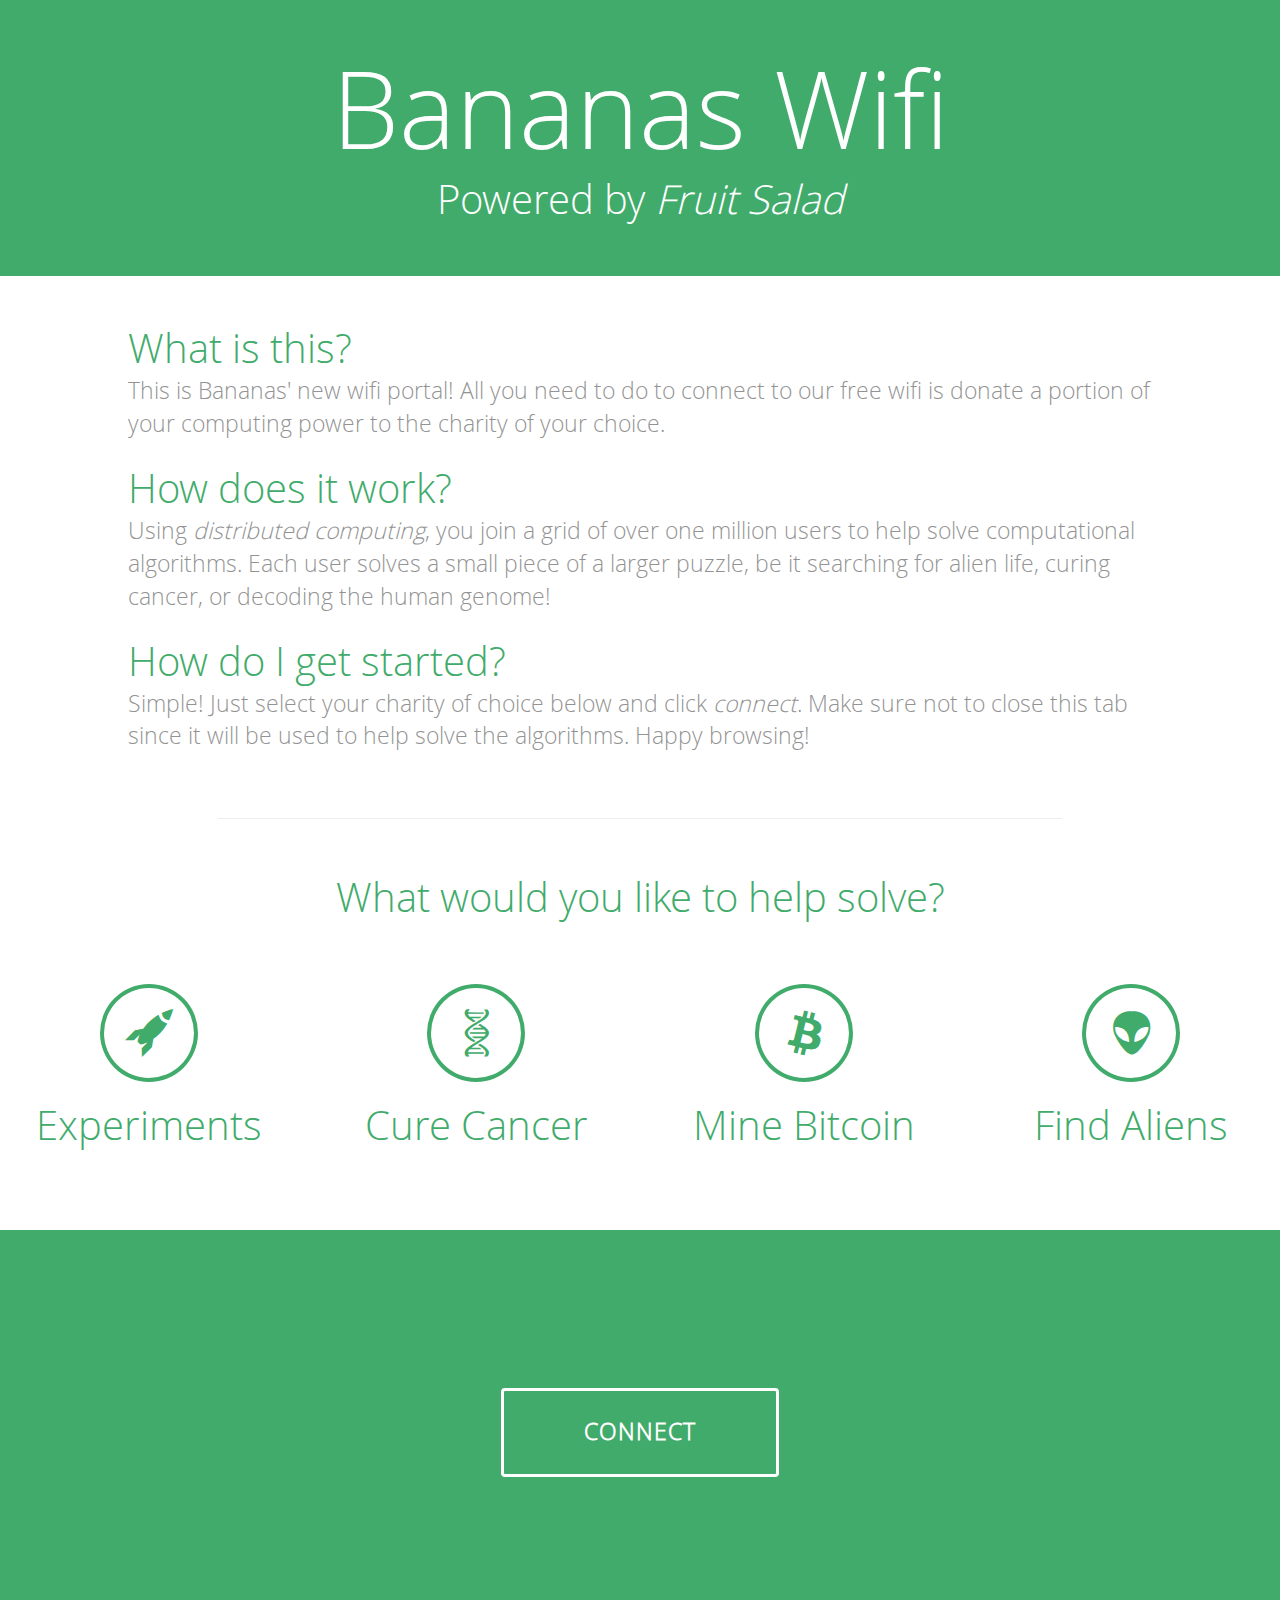
<file: website/index.html>
<!doctype html>
<meta charset="utf-8">
  <head>
    <title>Bananas Portal</title>
    <meta name="description" content="Powered by Fruit Salad">
    
    <link href="img/favicon.ico" rel="icon" type="image/x-icon" />

	<script src="js/jquery-1.10.2.min.js"></script>
	<script src="js/modernizr.custom.js"></script>
		
		<!-- Bootstrap core CSS -->
		<link href="css/bootstrap.min.css" rel="stylesheet">

		<!--Original stylesheet-->
		<link rel="stylesheet" href="css/style.css"/>
		
		
		
		<!--Other stylesheets-->
		<link rel="stylesheet" type="text/css" href="css/default.css" />
		<link rel="stylesheet" type="text/css" href="css/component.css" />

		
		<!-- fonts -->
		<link rel="stylesheet" type="text/css" href="http://fonts.googleapis.com/css?family=Share" />
		


		
		<script type='text/javascript'>
		
			$(document).ready(function(){
				var aliens ="<p align='justify'>Search for Extra-Terrestrial Intelligence, or SETI@home, is an internet-nnased public volunteering computing project employing the BIONC software platform. Hosted by the Space Sciences Laboratory, at the University of California, Berkely, its purpose is to analyze radio signals, search for signs of extra terrestrial intelligence.</p>";
				var cancer ="<p align='justify'>IBM's World Community Grid will enable the most computationally  extensive componenets of tissue microarray software to run at optimal speed. By harnessing the collective computational power of the World Community Grid, researchers can analyze a larger set of cancer tissue specimens</p>";
				var bitcoin ="<p align='justify'>Bitcoin is a software-based online payment system. Payments are recorded in a public ledger using its own unit of account called bitcoin. Payments work peer-to-peer without a central repository or administrator. Bitcoins are created as a reward for processing work.</p>";
				var experiment = "<p align='justify'>A demo program that will attempt to factor large numbers.</p>";
				var active = 1;
			
			  $("#expbtn").click(function(){
				  if($('#container').is(':visible') && active == 1)
				  {
					$('#container').fadeOut();
					document.getElementById("connect").href=""; 
					active = 0;
					console.log(active);
				  }
				  else
				  {
					$("#container").fadeOut(function(){
						$('#container').empty();
						$(this).append(experiment).fadeIn();
						document.getElementById("connect").href="solver.html?do=factor"; 
						$('#percent').fadeIn();
						active = 1;
						console.log(active);
					});
				  }
			 });
			 
			 $("#cancerbtn").click(function(){
				  if($('#container').is(':visible') && active == 2)
				  {
					$('#container').fadeOut();
					document.getElementById("connect").href=""; 
					active = 0;
					console.log(active);
				  }
				  else
				  {
					$("#container").fadeOut(function(){
						$('#container').empty();
						$(this).append(cancer).fadeIn();
						document.getElementById("connect").href="comingsoon.html";
						$('#percent').fadeIn();
						active = 2;
						console.log(active);
					});
				  }
			 });
			 
			 $("#bitcoinbtn").click(function(){
				  if($('#container').is(':visible') && active == 3)
				  {
					$('#container').fadeOut();
					document.getElementById("connect").href=""; 
					active = 0;
					console.log(active);
				  }
				  else
				  {
					$("#container").fadeOut(function(){
						$('#container').empty();
						$(this).append(bitcoin).fadeIn();
						document.getElementById("connect").href="comingsoon.html";
						$('#percent').fadeIn();
						active = 3;
						console.log(active);
					});
				  }
			 });
			 
			 $("#alienbtn").click(function(){
				  if($('#container').is(':visible') && active == 4)
				  {
					$('#container').fadeOut();
					document.getElementById("connect").href=""; 
					active = 0;
					console.log(active);
				  }
				  else
				  {
					$("#container").fadeOut(function(){
						$('#container').empty();
						$(this).append(aliens).fadeIn();
						document.getElementById("connect").href="comingsoon.html";
						$('#percent').fadeIn();
						active = 4;
						console.log(active);
					});
				  }
			 });
			 
			 function updateTextInput(val) {
				document.getElementById('textInput').value=val; 
			}
			
			 

});
		</script>
  </head>

  <body>
    <!-- SLIDE 1 -->
		<div id="slide1">
			<div class="main" align="middle">
				<h1 style="font-weight: 300;">Bananas Wifi</h1>
				<h2 style="color: #fff;">Powered by <em>Fruit Salad</em></h2>
			</div> 
		</div> 
		
	<!--SLIDE 2: What is this? -->
		<div id="slide2">
			<div class="main" align="left" style="padding-left:10%; padding-right:10%;">
				<h2>What is this?</h2>
				<p>This is Bananas' new wifi portal! All you need to do to connect to our free wifi is donate a portion of your computing power to the charity of your choice.</p> 
				<h2>How does it work?</h2>
				<p>Using <em>distributed computing</em>, you join a grid of over one million users to help solve computational algorithms. Each user solves a small piece of
				a larger puzzle, be it searching for alien life, curing cancer, or decoding the human genome!</p>
				<h2>How do I get started?</h2>
				<p>Simple! Just select your charity of choice below and click <em>connect</em>. Make sure not to close this tab since it will be used to help solve the algorithms. Happy browsing!</p>
			
 <form>
</form>

			</div>
		</div>


<hr width="66%">
    <!-- SLIDE 2-->
		<div id="slide5">
			<div class="main">

            <p align='center' style="font-size: 30pt; color:#41ab6b; font-weight: 300;">What would you like to help solve?</p>
				<section id="set-1">
					<div class="hi-icon-wrap hi-icon-effect-6">
						<div class="row">
							<div class="col-md-3">
							<table>
								<tr><a  class="hi-icon hi-icon-rocket" id="expbtn">Experiments</a></tr>
								<tr><h2>Experiments</h2></tr>
							</table>
							</div>

							<div class="col-md-3">
							<table>
								<tr><a  class="hi-icon hi-icon-cancer" id="cancerbtn">Cure Cancer</a></tr>
								<tr><h2>Cure Cancer</h2></tr>
							</table>
							</div>
							
							<div class="col-md-3">
							<table>
								<tr><a  class="hi-icon hi-icon-bitcoin" id="bitcoinbtn">Mine Bitcoin</a></tr>
								<tr><h2>Mine Bitcoin</h2></tr>
							</table>
							</div>
							
							<div class="col-md-3">
							<table>
								<tr><a class="hi-icon hi-icon-alien" id="alienbtn">Find Aliens</a></tr>
								<tr><h2>Find Aliens</h2></tr>
							</table>
							</div>                       
						</div>
					</div>
					
					<div id="container" style="display:none; padding:0 15%;">
						<p align='justify'></p>
					</div>
					
				


					
					
					
				</section>
            </div>
		</div>
	  
		<!-- SLIDE 4 -->
		<div id="slide4">
			<div class="main" align="middle">
				<div class="container">
			
			
			<section class="color-1">
				<p>
	
					<a id="connect"><button class="btn btn-1 btn-1e">Connect</button></a>

				</p>
			</section>
			
		</div>
		<script src="js/classie.js"></script>
		<script>
			var buttons7Click = Array.prototype.slice.call( document.querySelectorAll( '#btn-click button' ) ),
				buttons9Click = Array.prototype.slice.call( document.querySelectorAll( 'button.btn-8g' ) ),
				totalButtons7Click = buttons7Click.length,
				totalButtons9Click = buttons9Click.length;

			buttons7Click.forEach( function( el, i ) { el.addEventListener( 'click', activate, false ); } );
			buttons9Click.forEach( function( el, i ) { el.addEventListener( 'click', activate, false ); } );

			function activate() {
				var self = this, activatedClass = 'btn-activated';

				if( classie.has( this, 'btn-7h' ) ) {
					// if it is the first of the two btn-7h then activatedClass = 'btn-error';
					// if it is the second then activatedClass = 'btn-success'
					activatedClass = buttons7Click.indexOf( this ) === totalButtons7Click-2 ? 'btn-error' : 'btn-success';
				}
				else if( classie.has( this, 'btn-8g' ) ) {
					// if it is the first of the two btn-8g then activatedClass = 'btn-success3d';
					// if it is the second then activatedClass = 'btn-error3d'
					activatedClass = buttons9Click.indexOf( this ) === totalButtons9Click-2 ? 'btn-success3d' : 'btn-error3d';
				}

				if( !classie.has( this, activatedClass ) ) {
					classie.add( this, activatedClass );
					setTimeout( function() { classie.remove( self, activatedClass ) }, 1000 );
				}
			}

			document.querySelector( '.btn-7i' ).addEventListener( 'click', function() {
				classie.add( document.querySelector( '#trash-effect' ), 'trash-effect-active' );
			}, false );
		</script>
			</div> 
		</div> 
  </body>
</html>
</file>
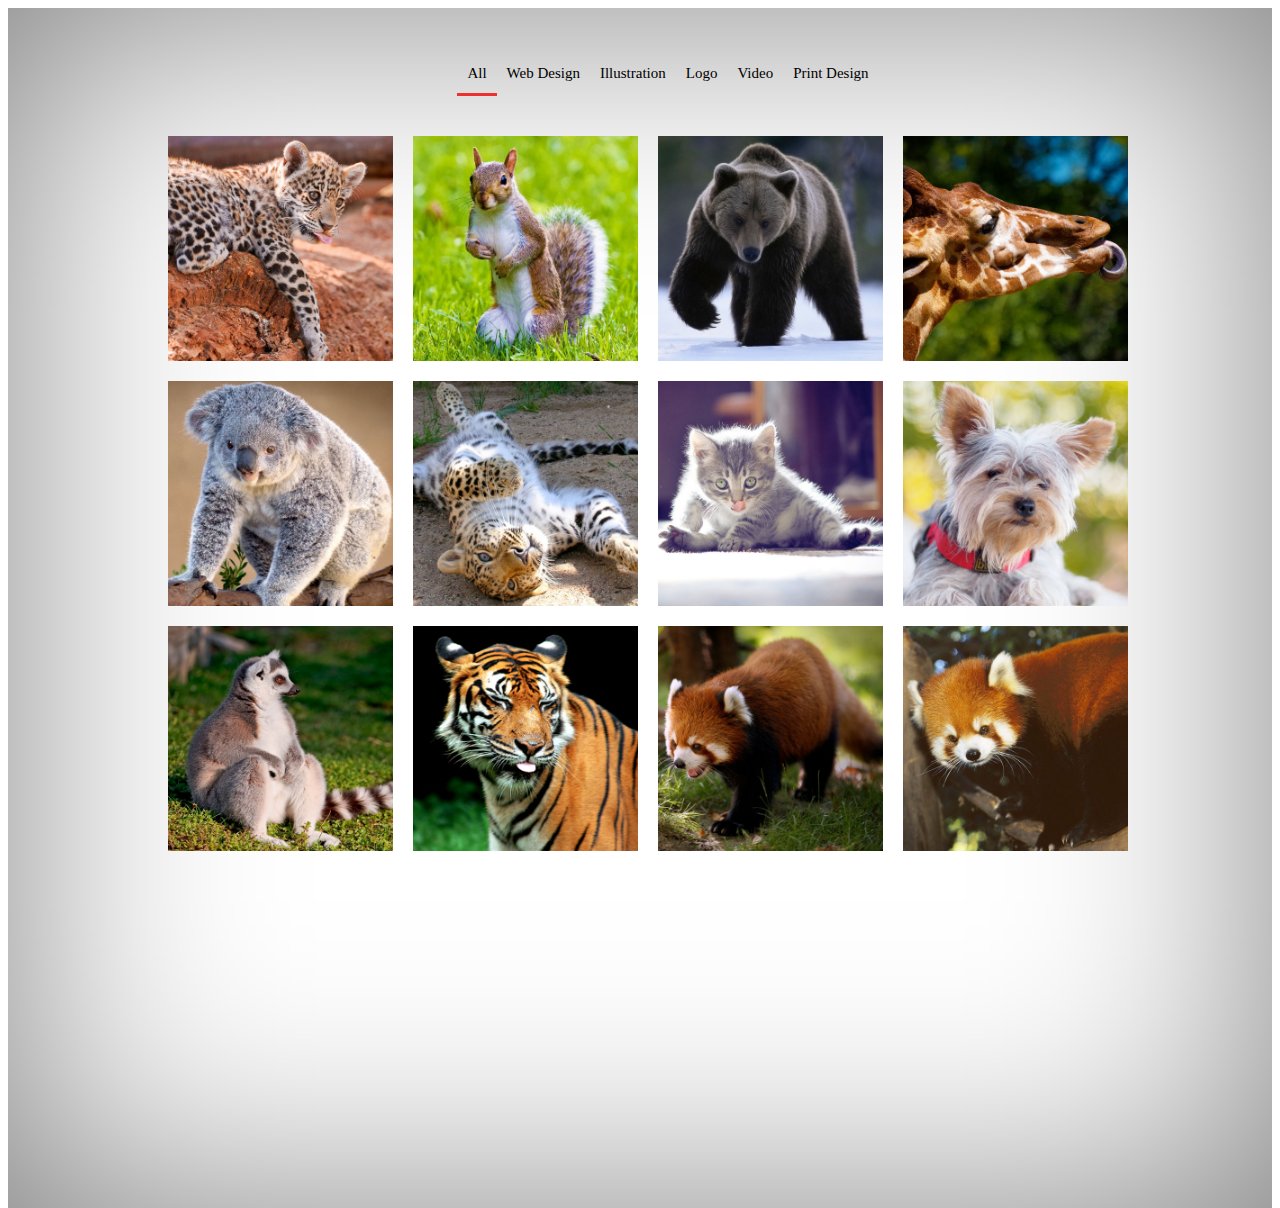
<file: filterable/filterable/index.html>
<!DOCTYPE html>
<html lang="en">
	<head>
		<meta charset="utf-8" />

		<meta http-equiv="X-UA-Compatible" content="IE=edge,chrome=1">

		<meta name="viewport" content="width=device-width,initial-scale=1" />

		<link rel="shortcut icon" href="favicon.ico">
		<link rel="stylesheet" href="css/demo.css" />


<!-- DEMO JS -->
<script type="text/javascript" src="http://ajax.googleapis.com/ajax/libs/jquery/1.8.2/jquery.js"></script>
<script type="text/javascript" src="js/jquery.isotope.min.js"></script>
<!-- END DEMO JS -->

<style>




</style>

	</head>
	<body>
    

        
        
	<div id="wrapper">
 
        
            <div class="container">
            <!-- DEMO -->
                 <nav class="primary clearfix">
                    <ul>
                        <li><a href="#" class="selected" data-filter="*">All</a></li>
                        <li><a href="#" data-filter=".web">Web Design</a></li>
                        <li><a href="#" data-filter=".ill">Illustration</a></li>
                        <li><a href="#" data-filter=".logo">Logo</a></li>
                        <li><a href="#" data-filter=".video">Video</a></li>
                        <li><a href="#" data-filter=".print">Print Design</a></li>
                    </ul>
                </nav>


		<section class="main">
			
			<div class="portfolio">
				
				<article class="entry video">
                    <img src="images/portfolio/work1.jpg" alt="">
					<span class="video-hover"></span>
				</article>

				<article class="entry web">
					<img src="images/portfolio/work2.jpg" alt="">
					<span class="magnifier"></span>
				</article>

				<article class="entry print">
					<img src="images/portfolio/work3.jpg" alt="">
					<span class="magnifier"></span>
				</article>

				<article class="entry ill">
					<img src="images/portfolio/work4.jpg" alt="">
					<span class="magnifier"></span>
				</article>

				<article class="entry video logo">
                    <img src="images/portfolio/work5.jpg" alt="">
					<span class="video-hover"></span>
				</article>
				
				<article class="entry web print">
					<img src="images/portfolio/work6.jpg" alt="">
					<span class="magnifier"></span>
				</article>

				<article class="entry video logo print">
                    <img src="images/portfolio/work7.jpg" alt="">
					<span class="video-hover"></span>
				</article>

				<article class="entry ill logo video">
					<img src="images/portfolio/work8.jpg" alt="">
					<span class="magnifier"></span>
				</article> 
                   
				<article class="entry video logo">
					<img src="images/portfolio/work9.jpg" alt="">
					<span class="magnifier"></span>
				</article>

				<article class="entry web print">
					<img src="images/portfolio/work10.jpg" alt="">
					<span class="magnifier"></span>
				</article>

				<article class="entry video logo print">
                    <img src="images/portfolio/work11.jpg" alt="">
					<span class="video-hover"></span>
				</article>

				<article class="entry ill logo video">
					<img src="images/portfolio/work12.jpg" alt="">
					<span class="magnifier"></span>
				</article>  


			</div>

		</section>
            <!-- END DEMO -->
                <div class="clearfix"></div>
            </div>

	</div>
        


<!-- DEMO JS -->
<script>
//Portfolio
	var $container = $('.portfolio');
	$container.isotope({
		filter: '*',
		animationOptions: {
			duration: 750,
			easing: 'linear',
			queue: false,
		}
	});

	$('nav.primary ul a').click(function(){
		var selector = $(this).attr('data-filter');
		$container.isotope({
			filter: selector,
			animationOptions: {
				duration: 750,
				easing: 'linear',
				queue: false,
			}
		});
	  return false;
	});

	var $optionSets = $('nav.primary ul'),
	       $optionLinks = $optionSets.find('a');
	 
	       $optionLinks.click(function(){
	          var $this = $(this);
		  // don't proceed if already selected
		  if ( $this.hasClass('selected') ) {
		      return false;
		  }
	   var $optionSet = $this.parents('nav.primary ul');
	   $optionSet.find('.selected').removeClass('selected');
	   $this.addClass('selected'); 
	});
</script>









</body>
</html>
</file>
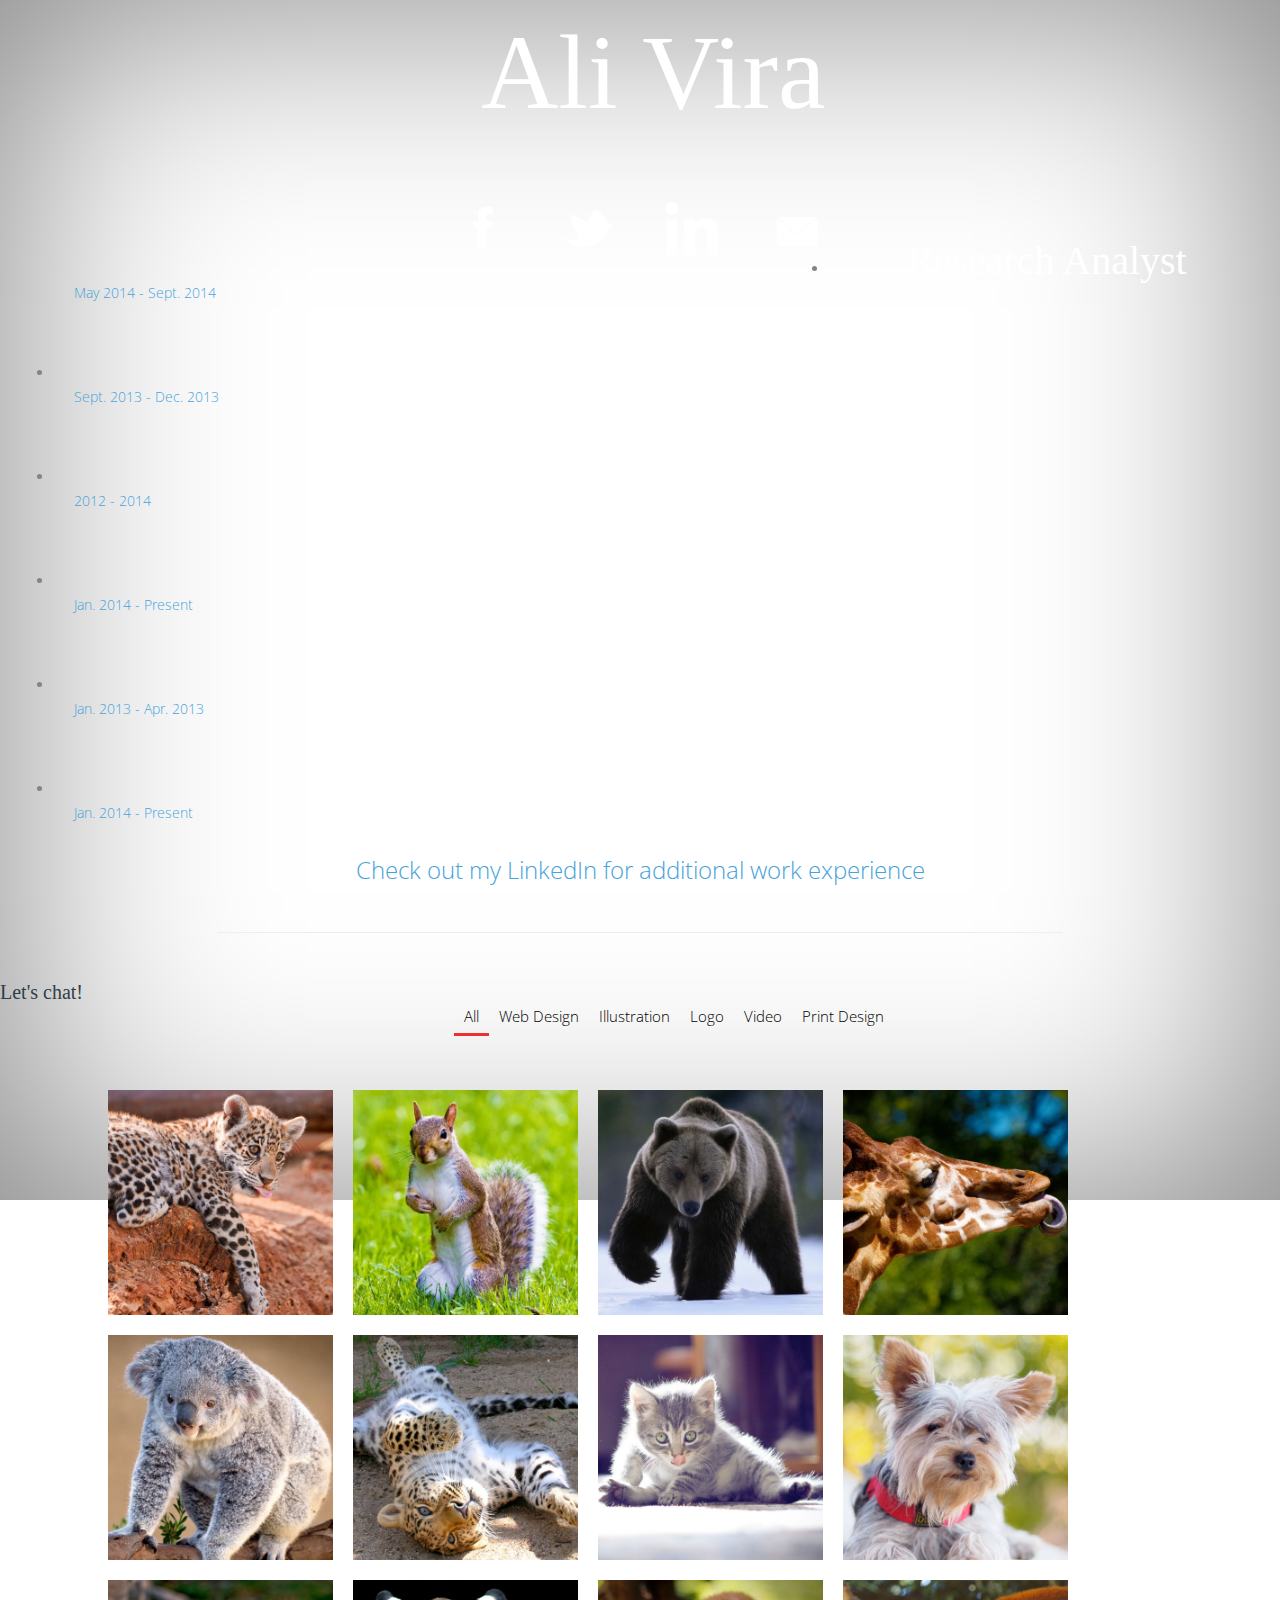
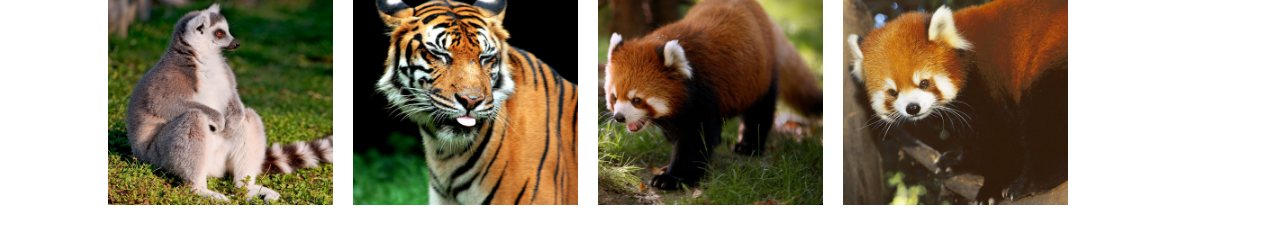
<file: index3.htm>
<!DOCTYPE html>
<html lang="en">
  <head>
    <meta charset="utf-8">
    <meta http-equiv="X-UA-Compatible" content="IE=edge">
    <meta name="viewport" content="width=device-width, initial-scale=1">
    <meta name="description" content="Ali Vira">
    <meta name="author" content="Ali Vira">
	<link href="img/favicon.ico" rel="icon" type="image/x-icon" />

    <title>Ali Vira</title>
    <meta http-equiv="Content-Type" content="text/html; charset=utf-8" />	
       
	    <script type="text/javascript" src="js/jquery-1.10.2.min.js"></script>
	   	<script src="js/modernizr.custom.js"></script>
		<script src="js/jquery.colorbox.js"></script>

		
		<!-- portfolio -->
		<script type="text/javascript" src="js/jquery.isotope.min.js"></script>
		<script type="text/javascript" src="http://ajax.googleapis.com/ajax/libs/jquery/1.8.2/jquery.js"></script>
		<link rel="stylesheet" href="css/demo.css" />
		
		<!-- Colorbox CSS -->
		<link rel="stylesheet" href="css/colorbox.css" />

		<!-- Bootstrap core CSS -->
		<link href="css/bootstrap.min.css" rel="stylesheet">

		
		<!--Original stylesheet-->
		<link rel="stylesheet" href="css/style.css"/>
		
		
		
		
		<!-- fonts -->
		<link href='//fonts.googleapis.com/css?family=Open+Sans:400,300,700,800' rel='stylesheet' type='text/css'>
		<link rel="stylesheet" type="text/css" href="http://fonts.googleapis.com/css?family=Share" />
		
		<!-- portfolio -->

		<script src="js/jquery.isotope.js" type="text/javascript"></script> 
		
		
		<script>
			$(document).ready(function(){
				$(".inline").colorbox({inline:true, width:"50%"});
				$(".group1").colorbox({rel:'group1'});
				$(".youtube").colorbox({iframe:true, innerWidth:640, innerHeight:390});
			});
		</script>
		

		

    <!-- HTML5 shim and Respond.js IE8 support of HTML5 elements and media queries -->
    <!--[if lt IE 9]>
      <script src="https://oss.maxcdn.com/libs/html5shiv/3.7.0/html5shiv.js"></script>
      <script src="https://oss.maxcdn.com/libs/respond.js/1.4.2/respond.min.js"></script>
    <![endif]-->
	   
	   
  </head>

  <body>
  

  
			<!----- SLIDES START --->   	
			<!-- SLIDE 1 -->
			<div id="slide1">
				<div class="main" align="middle">

					<h1 style="font-weight: 300;">&nbsp;Ali Vira</h1>

					<br><br><br>
					<div class="col-md-1 col-md-offset-4"><a href="http://facebook.com/alivira" target="_blank"><img height="74px" src="img/icons/facebook.png" ></a></div>
					<div class="col-md-1"><a href="https://twitter.com/Ali_Vira" target="_blank"><img height="75px" src="img/icons/twitter.png" ></a></div>
					<div class="col-md-1"><a href="http://www.linkedin.com/in/alivira" target="_blank"><img height="75px" src="img/icons/linkedin.png"></a></div>
					<div class="col-md-1"><a href="mailto:ali.vira93@gmail.com" target="_blank"><img height="75px" src="img/icons/email.png"></a></div>
					</div>
				</div> 
			</div> 
  
    

			<!-- SLIDE 2-->
			<div id="slide2">
			<div class="main">
				<ul class="cbp-ig-grid">
					<li style="padding: 20px">
						<a class='inline' href="#nexjra">
							<span class="cbp-ig-icon cbp-ig-icon-nexj"></span>
							<h3 class="cbp-ig-title">Research Analyst</h3>
							<span class="cbp-ig-category" style="margin-top:10px;">May 2014 - Sept. 2014</span>
						</a>
					</li>

					<li style="padding: 20px">
						<a class='inline' href="#nexjpm">
							<span class="cbp-ig-icon cbp-ig-icon-nexj"></span>
							<h3 class="cbp-ig-title">Program Manager</h3>
							<span class="cbp-ig-category" style="margin-top:10px;">Sept. 2013 - Dec. 2013</span>
						</a>
					</li>
					<li style="padding: 20px">
						<a class='inline' href="#glhf">
							<span class="cbp-ig-icon cbp-ig-icon-glhf"></span>
							<h3 class="cbp-ig-title">Founder</h3>
							<span class="cbp-ig-category" style="margin-top:10px;">2012 - 2014</span>
						</a>
					</li>
					<li style="padding: 20px">
						<a class='inline' href="#watsat">
							<span class="cbp-ig-icon cbp-ig-icon-watsat"></span>
							<h3 class="cbp-ig-title">Business Lead</h3>
							<span class="cbp-ig-category" style="margin-top:10px;">Jan. 2014 - Present</span>
						</a>
					</li>
					<li style="padding: 20px">
						<a class='inline' href="#orbis">
							<span class="cbp-ig-icon cbp-ig-icon-orbis"></span>
							<h3 class="cbp-ig-title">Field Services Technician</h3>
							<span class="cbp-ig-category" style="margin-top:10px;">Jan. 2013 - Apr. 2013</span>
						</a>
					</li>
					<li style="padding: 20px">
						<a class='inline' href="#acrep">
							<span class="cbp-ig-icon cbp-ig-icon-waterloo"></span>
							<h3 class="cbp-ig-title">Academic Representative</h3>
							<span class="cbp-ig-category" style="margin-top:10px;">Jan. 2014 - Present</span>
						</a>
					</li>
					<!--<li style="padding: 20px">
						<a class='inline' href="#impact">
							<span class="cbp-ig-icon cbp-ig-icon-impact"></span>
							<h3 class="cbp-ig-title">Front End Developer</h3>
							<span class="cbp-ig-category" style="margin-top:10px;">Aug. 2010 - May 2012</span>
						</a>
					</li>-->
				</ul>
				
			<p align='center' style='font-size: 18pt; color:#47a3da; font-weight: 300;'>Check out my <a target="_blank" href="http://www.linkedin.com/in/alivira">LinkedIn</a> for additional work experience</p>
				
			</div>
			</div>
		
		
	  
	  
	       <hr noshade width="66%"> 
	  <!-- SLIDE 3 -->
		<div id="slide3">
		<div class="main">
			<div id="wrapper">
 
  <script type="text/javascript">
$.Isotope.prototype._getCenteredMasonryColumns = function() {

    this.width = this.element.width();

    var parentWidth = this.element.parent().width();

    var colW = this.options.masonry && this.options.masonry.columnWidth || // i.e. options.masonry && options.masonry.columnWidth

    this.$filteredAtoms.outerWidth(true) || // or use the size of the first item

    parentWidth; // if there's no items, use size of container

    var cols = Math.floor(parentWidth / colW);

    cols = Math.max(cols, 1);

    this.masonry.cols = cols; // i.e. this.masonry.cols = ....
    this.masonry.columnWidth = colW; // i.e. this.masonry.columnWidth = ...
};

$.Isotope.prototype._masonryReset = function() {

    this.masonry = {}; // layout-specific props
    this._getCenteredMasonryColumns(); // FIXME shouldn't have to call this again

    var i = this.masonry.cols;

    this.masonry.colYs = [];
        while (i--) {
        this.masonry.colYs.push(0);
    }
};

$.Isotope.prototype._masonryResizeChanged = function() {

    var prevColCount = this.masonry.cols;

    this._getCenteredMasonryColumns(); // get updated colCount
    return (this.masonry.cols !== prevColCount);
};

$.Isotope.prototype._masonryGetContainerSize = function() {

    var unusedCols = 0,

    i = this.masonry.cols;
        while (--i) { // count unused columns
        if (this.masonry.colYs[i] !== 0) {
            break;
        }
        unusedCols++;
    }

    return {
        height: Math.max.apply(Math, this.masonry.colYs),
        width: (this.masonry.cols - unusedCols) * this.masonry.columnWidth // fit container to columns that have been used;
    };
};
</script>      
            <div class="container">
            <!-- DEMO -->
                 <nav class="primary clearfix">
                    <ul>
                        <li><a href="#" class="selected" data-filter="*">All</a></li>
                        <li><a href="#" data-filter=".web">Web Design</a></li>
                        <li><a href="#" data-filter=".ill">Illustration</a></li>
                        <li><a href="#" data-filter=".logo">Logo</a></li>
                        <li><a href="#" data-filter=".video">Video</a></li>
                        <li><a href="#" data-filter=".print">Print Design</a></li>
                    </ul>
                </nav>


		<section class="main">
			<div class="portfolio">
				
				<article class="entry video">
                    <img src="images/portfolio/work1.jpg" alt="">
					<span class="video-hover"></span>
				</article>

				<article class="entry web">
					<img src="images/portfolio/work2.jpg" alt="">
					<span class="magnifier"></span>
				</article>

				<article class="entry print">
					<img src="images/portfolio/work3.jpg" alt="">
					<span class="magnifier"></span>
				</article>

				<article class="entry ill">
					<img src="images/portfolio/work4.jpg" alt="">
					<span class="magnifier"></span>
				</article>

				<article class="entry video logo">
                    <img src="images/portfolio/work5.jpg" alt="">
					<span class="video-hover"></span>
				</article>
				
				<article class="entry web print">
					<img src="images/portfolio/work6.jpg" alt="">
					<span class="magnifier"></span>
				</article>

				<article class="entry video logo print">
                    <img src="images/portfolio/work7.jpg" alt="">
					<span class="video-hover"></span>
				</article>

				<article class="entry ill logo video">
					<img src="images/portfolio/work8.jpg" alt="">
					<span class="magnifier"></span>
				</article> 
                   
				<article class="entry video logo">
					<img src="images/portfolio/work9.jpg" alt="">
					<span class="magnifier"></span>
				</article>

				<article class="entry web print">
					<img src="images/portfolio/work10.jpg" alt="">
					<span class="magnifier"></span>
				</article>

				<article class="entry video logo print">
                    <img src="images/portfolio/work11.jpg" alt="">
					<span class="video-hover"></span>
				</article>

				<article class="entry ill logo video">
					<img src="images/portfolio/work12.jpg" alt="">
					<span class="magnifier"></span>
				</article>  


			</div>

		</section>
            <!-- END DEMO -->
                <div class="clearfix"></div>
            </div>

			</div>
        


<!-- DEMO JS -->
<script>
//Portfolio
	var $container = $('.portfolio');
	$container.isotope({
		filter: '*',
		animationOptions: {
			duration: 750,
			easing: 'linear',
			queue: false,
		}
	});

	$('nav.primary ul a').click(function(){
		var selector = $(this).attr('data-filter');
		$container.isotope({
			filter: selector,
			animationOptions: {
				duration: 750,
				easing: 'linear',
				queue: false,
			}
		});
	  return false;
	});

	var $optionSets = $('nav.primary ul'),
	       $optionLinks = $optionSets.find('a');
	 
	       $optionLinks.click(function(){
	          var $this = $(this);
		  // don't proceed if already selected
		  if ( $this.hasClass('selected') ) {
		      return false;
		  }
	   var $optionSet = $this.parents('nav.primary ul');
	   $optionSet.find('.selected').removeClass('selected');
	   $this.addClass('selected'); 
	});
</script>

		</div>
	</div>


		<!-- SLIDE 4 -->
		<div id="slide4">
			<div class="content">
				 <h2 style="font-weight: 300;">Let's chat!</h1>

				 
				 
			</div> 
		</div> 
		
		<!-- INLINE CONTENT -->
		
		
		<!-- Work History -->
		<div style='display:none'>
			<div id='nexjra' style='padding:10px; background:#fff;'>
			<p style='font-size: 18pt'><a href="http://www.nexj.com/">NexJ Systems</a>: Research Analyst</p>
			<ul style="color: #333333">
				<li>Planned and pitched an electronic prescribing feature from the ground up including back-end design, front-end design, and business models</li>
				<li>Designed and developed out of the box analytic reports for the health software</li>
				<li>Conducted business analysis on competitors and generated blue sheets and strategic plans</li>
				<li>Created scripts and filmed customer-recruitment onboarding videos</li>
			</ul>
			<p>I used research and analytics to develop features and strategically position NexJ Systems against competitors.</p>
			</div>
		</div>
		
		
		<div style='display:none'>
			<div id='nexjpm' style='padding:10px; background:#fff;'>
			<p style='font-size: 18pt'><a href="http://www.nexj.com/">NexJ Systems</a>: Program Manager</p>
			<ul style="color: #333333">
				<li>Conducted a process efficiency audit to identify and resolve process bottlenecks, displayed findings through the use of a company wide process map (BPMN) and a technical report</li>
				<li>Coordinated hot fixes and service packs by planning release meetings, following up with department heads, and updating release documentation</li>
				<li>Met with department executives to collect and rank changes to existing processes and tooling to help speed feature releases</li>
				<li>Created and implemented enhanced data collection tools using SQL to speed up bug verification and quality assurance reporting</li>
				<li>Prepared weekly executive status update slide deck</li>
			</ul>
			<p>It was my job to increase process efficiency, coordinate hot fixes and service packs, and speed future releases.</p>
			</div>
		</div>
			
		<div style='display:none'>
			<div id='glhf' style='padding:10px; background:#fff;'>
			<p style='font-size: 18pt'><a href="http://issuu.com/glhfmag">GLHF Magazine</a>: Founder and Executive Publisher</p>
			<ul style="color: #333333">
				<li>Managed an international team of fifteen writers and editors to create the largest eSports magazine in the world with over 250 000 reads </li>
				<li>Communicated with international staff to coordinate production, organize workflow, and resolve conflicts</li>
				<li>Optimized pitch submission process by building integrations with third-party tools and training staff</li>
			</ul>
			<p>I founded and, with the help of an international team, helped run the world's largest eSports magazine. My primary role was directing content
			production and managing the release process.</p>
			</div>
		</div>
	
		<div style='display:none'>
			<div id='watsat' style='padding:10px; background:#fff;'>
			<p style='font-size: 18pt'><a href="http://www.watsat.ca/">WatSat</a>: Business Lead</p>
			<ul style="color: #333333">
				<li>Constructing a functional Microsatellite to map ice changes in the Arctic</li>
				<li>Contacting sponsors, coordinating social media outreach, and recruitment</li>
			</ul>
			<p>I get sponsors, new team members, and control and promote our team brand.</p>
			</div>
		</div>
		
		<div style='display:none'>
			<div id='orbis' style='padding:10px; background:#fff;'>
			<p style='font-size: 18pt'><a href="http://www.orbisengineering.net/">Orbis Engineering</a>: Field Services Technician</p>
			<ul style="color: #333333">
				<li>Implemented site-wide electrical safety warnings to ensure the well-being of all workers at the EKATI Diamond Mine in the Northwest Territories</li>
				<li>Identified and resolved process efficiency problems by creating a data analysis utility in C++</li>
				<li>Updated plant schematics and highlighted potential electrical hazards by conducting an Arc Flash study</li>
			</ul>
			<p>I spent four months on a field rotation between Alberta and the Arctic, analysing plant schematics and implementing critical electrical safety measures.</p>
			</div>
		</div>
		
		<div style='display:none'>
			<div id='acrep' style='padding:10px; background:#fff;'>
			<p style='font-size: 18pt'><a href="https://uwaterloo.ca/systems-design-engineering/">Systems Design Engineering</a>: Academic Representative</p>
			<ul style="color: #333333">
				<li>Elected to act as a liaison between faculty and students</li>
				<li>Improving school experience by resolving conflicts, organizing class activities, and managing online resources</li>
				<li>Organized a successful student movement to oppose adverse scheduling changes</li>
			</ul>
			<p>With the help of <a href="http://jennywen.ca/">my partner</a>, I act as a liaison between the faculty and the students and keep our class healthy and happy.</p>
			</div>
		</div>
		
		<div style='display:none'>
			<div id='impact' style='padding:10px; background:#fff;'>
			<p style='font-size: 18pt'><a href="http://en.wikipedia.org/wiki/Impact_Entrepreneurship_Group">Impact Entrepreneurship Group</a>: Designer and Developer</p>
			<ul style="color: #333333">
				<li>Developed the Impact website, using self-taught HTML and CSS</li>
				<li>Providing troubleshooting and technical support across the organization</li>
				<li>Engaged individual teams to identify and incorporate their needs into the website</li>
			</ul>
			<p>Securing this internship after a summer at Shad Valley, I helped design the website and provide technical support for all staff.</p>
			</div>
		</div>
		
		<!-- Portfolio Content -->
		
		<div style='display:none'>
			<div id='a1' style='padding:10px; background:#fff;'>
				
			</div>
		</div>
		
	
<!----- SLIDES END --->


     


  </body>
</html>
</file>
<file: css/style.css>
/*
Theme Name: Simple Parallax Website
Description: Simple Parallax Scrolling Effect
Author: Samuel Dalusung
*/

/* ToC */




/* Navbar*/


.navbar-default {
  background-color: #03a3df;
  border-color: #03a3df;
}
.navbar-default .navbar-brand {
  color: #ffffff;
  font-family: 'Raleway';
  font-size: 15pt;
  font-weight: 500;
}
.navbar-default .navbar-brand:hover,
.navbar-default .navbar-brand:focus {
  color: #0084d1;
  font-family: 'Raleway';

}
.navbar-default .navbar-text {
  color: #ffffff;
  font-family: 'Raleway';
}
.navbar-default .navbar-nav > li > a {
  color: #cce6f5;
  font-family: 'Raleway';
  font-size:13pt;

}
.navbar-default .navbar-nav > li > a:hover,
.navbar-default .navbar-nav > li > a:focus {
  color: #ffffff;
}
.navbar-default .navbar-nav > .active > a,
.navbar-default .navbar-nav > .active > a:hover,
.navbar-default .navbar-nav > .active > a:focus {
  color: #ffffff;
  background-color: #03a3df;
  font-weight: 500;
}
.navbar-default .navbar-nav > .open > a,
.navbar-default .navbar-nav > .open > a:hover,
.navbar-default .navbar-nav > .open > a:focus {
  color: #ffffff;
  background-color: #03a3df;
}
.navbar-default .navbar-toggle {
  border-color: #03a3df;
}
.navbar-default .navbar-toggle:hover,
.navbar-default .navbar-toggle:focus {
  background-color: #03a3df;
}
.navbar-default .navbar-toggle .icon-bar {
  background-color: #ffffff;
}
.navbar-default .navbar-collapse,
.navbar-default .navbar-form {
  border-color: #ffffff;
}
.navbar-default .navbar-link {
  color: #ffffff;
}
.navbar-default .navbar-link:hover {
  color: #ffffff;
}

@media (max-width: 767px) {
  .navbar-default .navbar-nav .open .dropdown-menu > li > a {
    color: #ffffff;
  }
  .navbar-default .navbar-nav .open .dropdown-menu > li > a:hover,
  .navbar-default .navbar-nav .open .dropdown-menu > li > a:focus {
    color: #ffffff;
  }
  .navbar-default .navbar-nav .open .dropdown-menu > .active > a,
  .navbar-default .navbar-nav .open .dropdown-menu > .active > a:hover,
  .navbar-default .navbar-nav .open .dropdown-menu > .active > a:focus {
    color: #ffffff;
    background-color: #03a3df;
  }
}




nav[data-toggle='toc'] {
  margin-top: 100px;


}

/* small screens */
@media (max-width: 768px) {
  /* override the Affix plugin so that the navigation isn't sticky */
  nav.affix[data-toggle='toc'] {
    position: static;
  }

  /* PICK ONE */
  /* don't expand nested items, which pushes down the rest of the page when navigating 
  nav[data-toggle='toc'] .nav .active .nav {
    display: none;*/
  }
  /* alternatively, if you *do* want the second-level navigation to be shown (as seen on this page on mobile), use this */
  nav[data-toggle='toc'] .nav .nav {
    display: block;
  }
}


/*= GENERAL STYLING
--------------------------------------------------------*/

@import url(http://fonts.googleapis.com/css?family=Raleway:400,300,500,700);

html * {
  -webkit-font-smoothing: antialiased;
  -moz-osx-font-smoothing: grayscale;
}

*, *:after, *:before {
  -webkit-box-sizing: border-box;
  -moz-box-sizing: border-box;
  box-sizing: border-box;
}


body{
	position: absolute;
	margin: 0;
	padding: 0;
	width: 100%;
	font-family: 'Open Sans';
	font-weight:normal;
}

h1 { 
  font-family: 'Raleway';
	font-weight:300;
	font-size: 80pt;
	text-align: center;
	color: #fff;
	margin: 0;
}

h2 {
   font-family:'Raleway';
   font-weight: 500;
   font-size: 15pt;
   text-align: left;
   color: #303e49;
   margin: 0;
   padding: 0;
}

h3 {
   font-family: 'Raleway';
   color:#fff;
   font-weight: normal;
   font-size: 30pt;
   text-align: center;
   margin:  0;
   padding: 0;
   z-index: 1;
}

p {color: #515151}
ul {

   color: #858484;
   font-family: 'Open Sans';
   font-weight: 300;

}

.main {
	width: 100%;
	padding: 1em;
	margin: 0 auto;
}

.arrow-down {
	width: 0; 
	height: 0; 
	border-left: 20px solid transparent;
	border-right: 20px solid transparent;
	border-top: 20px solid #03a3df;

}

.arrow-down2 {
  width: 0; 
  height: 0; 
  border-left: 20px solid transparent;
  border-right: 20px solid transparent;
  border-top: 20px solid #e9f0f5;

}

#inner {
    width: 10%;
	margin: 0 auto;
}

#ico{ 
    margin:20px;
   opacity: 1.0;
    filter: alpha(opacity=100);
  transition: opacity .30s ease-in-out;
   -moz-transition: opacity .30s ease-in-out;
   -webkit-transition: opacity .30s ease-in-out;
}

#ico:hover { 
   opacity: 0.6;
    filter: alpha(opacity=60);
}


#opacityWrapper{

   opacity: 1.0;
    -webkit-transition: all .2s ease-in-out;
    -moz-transition: all .2s ease-in-out;
    -ms-transition: all .2s ease-in-out;
    -o-transition: all .2s ease-in-out;
    transition: all .2s ease-in-out;
}

#opacityWrapper:hover { 

   opacity: 0.7;
   filter: alpha(opacity=70);
}


#ptf{ 

   width: 100%;
   max-width: 400px;
   min-width: 200px;
    -webkit-transition: all .2s ease-in-out;
    -moz-transition: all .2s ease-in-out;
    -ms-transition: all .2s ease-in-out;
    -o-transition: all .2s ease-in-out;
    transition: all .2s ease-in-out;
}


#highlight{
     font-weight:700;
}



a:link{color: #47a3da; text-decoration: none;}
a:visited{color: #47a3da; text-decoration: none;}
a:hover{ color: #0084d1; text-decoration: none;}



/*Portfolio Pages*/

h1.mainHeading{
  font-family: 'Raleway';
  font-weight:700;
  font-size: 40pt;
  letter-spacing: 3px;

  text-align: center;
  color: #03a3df;
  margin: 0;
}

h1.bodyHeading{

  font-family: 'Raleway';
  font-weight:400;
  font-size: 25pt;
  letter-spacing: 0px;
  text-align: left;
  color: #027ead;
}

h2.subHeading{

  border-left: solid;
  padding-left: 10px;
  font-family: 'Raleway';
  font-weight:300;
  font-size: 20pt;
  letter-spacing: 0px;
  text-align: left;
  color: #03a3df;
}

h3.tableHeading {
   font-family:'Open Sans';
   color:#027ead;
   font-weight: normal;
   font-size: 12pt;
   text-align: center;
   margin:  10px;
   padding-top: 20px;
   padding-bottom:10px;
   z-index: 1;
}

.table-nonfluid {
   width: auto !important;
}


#bodyPara{

  line-height: 40px;

}

p.pAccord{
  line-height:25px;
}

img.carImg{
  width:400px;
}



#regImg{
  min-width:100px;
  max-width:400px;
  width:100%;
  margin-top:20px;
  margin-bottom:20px;
  border:2px solid #DCDCDC;
  box-shadow: 0 2px 2px #d7e4ed;
}

#biggerImg{
  min-width:100px;
  max-width:600px;
  width:100%;
  margin-top:20px;
  margin-bottom:20px;
  border:2px solid #DCDCDC;
  box-shadow: 0 2px 2px #d7e4ed;
}


#formula{
  width:100%;
  min-width:300px;
  max-width:400px;
  margin-top: 10px;
}

#formulalong{
  width:100%;
  min-width:300px;
  max-width:600px;
  margin-top: 10px;
}

#artPtf{
  max-width:100px;
  min-width:100px;
  width:100%;
  margin:3px;
  border:2px solid #DCDCDC;
  box-shadow: 0 2px 2px #d7e4ed;
  border-radius: 5px;
  -webkit-transition: all .2s ease-in-out;
  -moz-transition: all .2s ease-in-out;
  -ms-transition: all .2s ease-in-out;
  -o-transition: all .2s ease-in-out;
  transition: all .2s ease-in-out;
}

#artPtf:hover{
   -webkit-transform: scale(1.01);
   transform: scale(1.01);

}



#artPtf2{
  max-width:200px;
  min-width:200px;
  width:100%;
  margin:3px;
  border:2px solid #DCDCDC;
  box-shadow: 0 2px 2px #d7e4ed;
  border-radius: 5px;
  -webkit-transition: all .2s ease-in-out;
  -moz-transition: all .2s ease-in-out;
  -ms-transition: all .2s ease-in-out;
  -o-transition: all .2s ease-in-out;
  transition: all .2s ease-in-out;
}

#artPtf2:hover{
  -webkit-transform: scale(1.01);
   transform: scale(1.01);
}

#musicPtf{
  max-width:300px;
  min-width:300px;
  width:100%;
  margin:3px;
  border:2px solid #DCDCDC;
  box-shadow: 0 2px 2px #d7e4ed;
  border-radius: 5px;
}


#saladPtf{
  min-width:300px;
  width:90%;
  margin:3px;
  border:2px solid #DCDCDC;
  box-shadow: 0 2px 2px #d7e4ed;
  border-radius: 5px;
  -webkit-transition: all .2s ease-in-out;
  -moz-transition: all .2s ease-in-out;
  -ms-transition: all .2s ease-in-out;
  -o-transition: all .2s ease-in-out;
  transition: all .2s ease-in-out;
}

#saladPtf:hover{
  -webkit-transform: scale(1.01);
   transform: scale(1.01);
}

#vidCont{
    min-width:250px;
    max-width:400px;
    max-height:213px;

    margin:3px;
}

#vidContSolo{
    min-width:250px;
    max-width:700px;
    max-height:400px;

    margin:3px;
}

#frameVid{
    max-height:213px;
}

#frameVidSolo{
    max-height:400px;
}


.carousel-control.left, .carousel-control.right {
    background-image: none;
    color:#D3D3D3;
    font-size: 70px;
    margin-top:-20px;
    display: inline-block;
    position: absolute;
    top: 50%;
    z-index: 5;
}

p.carCap{
  font-family: 'Raleway';
  font-weight:300;
  font-size: 12pt;
  letter-spacing: 0px;
  color: white;

}



/*= SECTION STYLING
--------------------------------------------------------*/

#section1, #section2, #section3, #section4{ width: 100%;}

#section1{
	
	background-color: #03a3df;
	color: #333333;
	height: auto;
	margin: 0 auto;
	overflow: hidden;
	padding: 100px 0;	
}

#section2{
	background-color: #e9f0f5;
	color: #333333;
	height: auto;
	margin: 0 auto;
	overflow: hidden;
	padding: 0 0;
}

#section3{
	background-color: #03a3df;
	color: #333333;
	height: auto;
	margin: 0px auto;
	overflow: hidden;
	padding: 0 0;
	padding-bottom: 50px;
}

#section4{
	background-color: #fff;
	color: #333333;
	height: auto;
	margin: 0 auto;
	overflow: hidden;
	padding: 0 0;
	padding-bottom: 50px;

}

/* -------------------------------- 

Modules - reusable parts of our design

-------------------------------- */
.cd-container {
  /* this class is used to give a max-width to the element it is applied to, and center it horizontally when it reaches that max-width */
  width: 90%;
  max-width: 1170px;
  margin: 0 auto;
}
.cd-container::after {
  /* clearfix */
  content: '';
  display: table;
  clear: both;
}

/* -------------------------------- 

Main components 

-------------------------------- */

@media only screen and (min-width: 1170px) {
  header {
    height: 300px;
    line-height: 300px;
  }
  header h1 {
    font-size: 24px;
    font-size: 1.5rem;
  }
}

#cd-timeline {
  position: relative;
  padding: 2em 0;
  margin-top: 2em;
  margin-bottom: 2em;
}
#cd-timeline::before {
  /* this is the vertical line */
  content: '';
  position: absolute;
  top: 0;
  left: 18px;
  height: 100%;
  width: 4px;
  background: #d7e4ed;
}
@media only screen and (min-width: 1170px) {
  #cd-timeline {
    margin-top: 3em;
    margin-bottom: 3em;

  }
  #cd-timeline::before {
    left: 50%;
    margin-left: -2px;
  }
}

.cd-timeline-block {
  position: relative;
  margin: 2em 0;
}
.cd-timeline-block:after {
  content: "";
  display: table;
  clear: both;
}
.cd-timeline-block:first-child {
  margin-top: 0;
}
.cd-timeline-block:last-child {
  margin-bottom: 0;
}
@media only screen and (min-width: 1170px) {
  .cd-timeline-block {
    margin: 4em 0;

  }
  .cd-timeline-block:first-child {
    margin-top: 0;
  }
  .cd-timeline-block:last-child {
    margin-bottom: 0;
  }
}

.cd-timeline-img {
  position: absolute;
  top: 0;
  left: 0;
  width: 40px;
  height: 40px;
  border-radius: 50%;
  box-shadow: 0 0 0 4px white, inset 0 2px 0 rgba(0, 0, 0, 0.08), 0 3px 0 4px rgba(0, 0, 0, 0.05);

}
.cd-timeline-img img {
  display: block;
  width: 24px;
  height: 24px;
  position: relative;
  left: 50%;
  top: 50%;
  margin-left: -12px;
  margin-top: -12px;
}




.cd-timeline-img.cd-microsoft {
  background: #75ce66;
}
.cd-timeline-img.cd-microsoft2 {
  background: #88d8ff;
}
.cd-timeline-img.cd-solar {
  background: #9c9c9c;
}

.cd-timeline-img.cd-nexj {
  background: #4cb0ec;
}




@media only screen and (min-width: 1170px) {
  .cd-timeline-img {
    width: 60px;
    height: 60px;
    left: 50%;
    margin-left: -30px;
    /* Force Hardware Acceleration in WebKit */
    -webkit-transform: translateZ(0);
    -webkit-backface-visibility: hidden;
  }
  .cssanimations .cd-timeline-img.is-hidden {
    visibility: hidden;
  }
  .cssanimations .cd-timeline-img.bounce-in {
    visibility: visible;
    -webkit-animation: cd-bounce-1 0.6s;
    -moz-animation: cd-bounce-1 0.6s;
    animation: cd-bounce-1 0.6s;
  }
}

@-webkit-keyframes cd-bounce-1 {
  0% {
    opacity: 0;
    -webkit-transform: scale(0.5);
  }

  60% {
    opacity: 1;
    -webkit-transform: scale(1.2);
  }

  100% {
    -webkit-transform: scale(1);
  }
}
@-moz-keyframes cd-bounce-1 {
  0% {
    opacity: 0;
    -moz-transform: scale(0.5);
  }

  60% {
    opacity: 1;
    -moz-transform: scale(1.2);
  }

  100% {
    -moz-transform: scale(1);
  }
}
@keyframes cd-bounce-1 {
  0% {
    opacity: 0;
    -webkit-transform: scale(0.5);
    -moz-transform: scale(0.5);
    -ms-transform: scale(0.5);
    -o-transform: scale(0.5);
    transform: scale(0.5);
  }

  60% {
    opacity: 1;
    -webkit-transform: scale(1.2);
    -moz-transform: scale(1.2);
    -ms-transform: scale(1.2);
    -o-transform: scale(1.2);
    transform: scale(1.2);
  }

  100% {
    -webkit-transform: scale(1);
    -moz-transform: scale(1);
    -ms-transform: scale(1);
    -o-transform: scale(1);
    transform: scale(1);
  }
}
.current {
  position: relative;
  margin-left: 20%;
  margin-right:20%;
  background: white;
  border-radius: 0.25em;
  padding: 1em;
  box-shadow: 0 3px 0 #d7e4ed;
}


.cd-timeline-content {
  position: relative;
  margin-left: 60px;
  background: white;
  border-radius: 0.25em;
  padding: 1em;
  box-shadow: 0 3px 0 #d7e4ed;
}
.cd-timeline-content:after {
  content: "";
  display: table;
  clear: both;
}
.cd-timeline-content h2 {
  color: #303e49;
}
.cd-timeline-content p, .cd-timeline-content .cd-read-more, .cd-timeline-content .cd-date {
  font-size: 15px;
}
.cd-timeline-content .cd-read-more, .cd-timeline-content .cd-date {
  display: inline-block;
}
.cd-timeline-content p {
  margin: 1em 0;
  line-height: 1.6;
}
.cd-timeline-content .cd-read-more {
  float: right;
  padding: .8em 1em;
  background: #acb7c0;
  color: white;
  border-radius: 0.25em;
}
.no-touch .cd-timeline-content .cd-read-more:hover {
  background-color: #bac4cb;
}
.cd-timeline-content .cd-date {
  float: left;
  padding: .8em 0;
  opacity: .7;
}
.cd-timeline-content::before {
  content: '';
  position: absolute;
  top: 16px;
  right: 100%;
  height: 0;
  width: 0;
  border: 7px solid transparent;
  border-right: 7px solid white;
}



@media only screen and (min-width: 768px) {
  .cd-timeline-content h2 {
/*font-size: 20px;
    font-size: 1.25rem; */
  }
  .cd-timeline-content p {
    font-size: 14px;
  }
  .cd-timeline-content .cd-read-more, .cd-timeline-content .cd-date {
    font-size: 14px;
    font-size: 0.875rem;
  }
}
@media only screen and (min-width: 1170px) {
  .cd-timeline-content {
    margin-left: 0;
    padding: 1.6em;
    width: 45%;
  }
  .cd-timeline-content::before {
    top: 24px;
    left: 100%;
    border-color: transparent;
    border-left-color: white;
  }
  .cd-timeline-content .cd-read-more {
    float: left;
  }
  .cd-timeline-content .cd-date {
    position: absolute;
    width: 100%;
    left: 122%;
    top: 6px;
    font-size: 16px;
    font-size: 1rem;
  }
  .cd-timeline-block:nth-child(even) .cd-timeline-content {
    float: right;
  }
  .cd-timeline-block:nth-child(even) .cd-timeline-content::before {
    top: 24px;
    left: auto;
    right: 100%;
    border-color: transparent;
    border-right-color: white;
  }
  .cd-timeline-block:nth-child(even) .cd-timeline-content .cd-read-more {
    float: right;
  }
  .cd-timeline-block:nth-child(even) .cd-timeline-content .cd-date {
    left: auto;
    right: 122%;
    text-align: right;
  }
  .cssanimations .cd-timeline-content.is-hidden {
    visibility: hidden;
  }
  .cssanimations .cd-timeline-content.bounce-in {
    visibility: visible;
    -webkit-animation: cd-bounce-2 0.6s;
    -moz-animation: cd-bounce-2 0.6s;
    animation: cd-bounce-2 0.6s;
  }
}

@media only screen and (min-width: 1170px) {
  /* inverse bounce effect on even content blocks */
  .cssanimations .cd-timeline-block:nth-child(even) .cd-timeline-content.bounce-in {
    -webkit-animation: cd-bounce-2-inverse 0.6s;
    -moz-animation: cd-bounce-2-inverse 0.6s;
    animation: cd-bounce-2-inverse 0.6s;
  }
}
@-webkit-keyframes cd-bounce-2 {
  0% {
    opacity: 0;
    -webkit-transform: translateX(-100px);
  }

  60% {
    opacity: 1;
    -webkit-transform: translateX(20px);
  }

  100% {
    -webkit-transform: translateX(0);
  }
}
@-moz-keyframes cd-bounce-2 {
  0% {
    opacity: 0;
    -moz-transform: translateX(-100px);
  }

  60% {
    opacity: 1;
    -moz-transform: translateX(20px);
  }

  100% {
    -moz-transform: translateX(0);
  }
}
@keyframes cd-bounce-2 {
  0% {
    opacity: 0;
    -webkit-transform: translateX(-100px);
    -moz-transform: translateX(-100px);
    -ms-transform: translateX(-100px);
    -o-transform: translateX(-100px);
    transform: translateX(-100px);
  }

  60% {
    opacity: 1;
    -webkit-transform: translateX(20px);
    -moz-transform: translateX(20px);
    -ms-transform: translateX(20px);
    -o-transform: translateX(20px);
    transform: translateX(20px);
  }

  100% {
    -webkit-transform: translateX(0);
    -moz-transform: translateX(0);
    -ms-transform: translateX(0);
    -o-transform: translateX(0);
    transform: translateX(0);
  }
}
@-webkit-keyframes cd-bounce-2-inverse {
  0% {
    opacity: 0;
    -webkit-transform: translateX(100px);
  }

  60% {
    opacity: 1;
    -webkit-transform: translateX(-20px);
  }

  100% {
    -webkit-transform: translateX(0);
  }
}
@-moz-keyframes cd-bounce-2-inverse {
  0% {
    opacity: 0;
    -moz-transform: translateX(100px);
  }

  60% {
    opacity: 1;
    -moz-transform: translateX(-20px);
  }

  100% {
    -moz-transform: translateX(0);
  }
}
@keyframes cd-bounce-2-inverse {
  0% {
    opacity: 0;
    -webkit-transform: translateX(100px);
    -moz-transform: translateX(100px);
    -ms-transform: translateX(100px);
    -o-transform: translateX(100px);
    transform: translateX(100px);
  }

  60% {
    opacity: 1;
    -webkit-transform: translateX(-20px);
    -moz-transform: translateX(-20px);
    -ms-transform: translateX(-20px);
    -o-transform: translateX(-20px);
    transform: translateX(-20px);
  }

  100% {
    -webkit-transform: translateX(0);
    -moz-transform: translateX(0);
    -ms-transform: translateX(0);
    -o-transform: translateX(0);
    transform: translateX(0);
  }
}
</file>
<file: css/ihover.css>
.ih-item {
  position: relative;
  -webkit-transition: all 0.35s ease-in-out;
  -moz-transition: all 0.35s ease-in-out;
  transition: all 0.35s ease-in-out;
}
.ih-item,
.ih-item * {
  -webkit-box-sizing: border-box;
  -moz-box-sizing: border-box;
  box-sizing: border-box;
}
.ih-item a {
  color: #333;
}
.ih-item a:hover {
  text-decoration: none;
}
.ih-item img {
  width: 100%;
  height: 100%;
}

.ih-item.square {
  position: relative;
  border:1px solid #fff;
   border-radius: 5px;
   width: 100%;
   width: 316px;
  height: 216px;
   margin: 5px;

}
.ih-item.square .info {
  position: absolute;
  top: 0;
  bottom: 0;
  left: 0;
  right: 0;
  text-align: center;
  -webkit-backface-visibility: hidden;
  backface-visibility: hidden;
}





.ih-item.square.effect3 {
  overflow: hidden;
}
.ih-item.square.effect3.colored .info {
  background: #1a4a72;
}
.ih-item.square.effect3 .img {
  -webkit-transform: translateY(0);
  -moz-transform: translateY(0);
  -ms-transform: translateY(0);
  -o-transform: translateY(0);
  transform: translateY(0);
  -webkit-transition: all 0.35s ease-in-out;
  -moz-transition: all 0.35s ease-in-out;
  transition: all 0.35s ease-in-out;
}
.ih-item.square.effect3 .info {
  height: 45px;
  background: #333333;
  opacity: 0;
  -webkit-transition: all 0.35s ease-in-out;
  -moz-transition: all 0.35s ease-in-out;
  transition: all 0.35s ease-in-out;
}
.ih-item.square.effect3 .info h3 {
  font-family: 'Raleway';
  color: #fff;
  text-align: center;
  font-size: 17px;
  padding: 10px 10px 0 4px;
  margin: 4px 0 0 0;
}
.ih-item.square.effect3 .info p {
  font-style: italic;
  font-size: 12px;
  position: relative;
  color: #bbb;
  padding: 5px;
  text-align: center;
}
.ih-item.square.effect3 a:hover .info {
  visibility: visible;
  opacity: 1;
}

.ih-item.square.effect3.bottom_to_top .info {
  top: auto;
  -webkit-transform: translateY(100%);
  -moz-transform: translateY(100%);
  -ms-transform: translateY(100%);
  -o-transform: translateY(100%);
  transform: translateY(100%);
}
.ih-item.square.effect3.bottom_to_top a:hover .img {
  -webkit-transform: translateY(-50px);
  -moz-transform: translateY(-50px);
  -ms-transform: translateY(-50px);
  -o-transform: translateY(-50px);
  transform: translateY(-50px);
}
.ih-item.square.effect3.bottom_to_top a:hover .info {
  -webkit-transform: translateY(0);
  -moz-transform: translateY(0);
  -ms-transform: translateY(0);
  -o-transform: translateY(0);
  transform: translateY(0);
}

.ih-item.square.effect3.top_to_bottom .info {
  bottom: auto;
  -webkit-transform: translateY(-100%);
  -moz-transform: translateY(-100%);
  -ms-transform: translateY(-100%);
  -o-transform: translateY(-100%);
  transform: translateY(-100%);
}
.ih-item.square.effect3.top_to_bottom a:hover .img {
  -webkit-transform: translateY(50px);
  -moz-transform: translateY(50px);
  -ms-transform: translateY(50px);
  -o-transform: translateY(50px);
  transform: translateY(50px);
}
.ih-item.square.effect3.top_to_bottom a:hover .info {
  -webkit-transform: translateY(0);
  -moz-transform: translateY(0);
  -ms-transform: translateY(0);
  -o-transform: translateY(0);
  transform: translateY(0);
}
</file>
<file: website backup/css/style.css>
/*
Theme Name: Simple Parallax Website
Description: Simple Parallax Scrolling Effect
Author: Samuel Dalusung
*/

/*= GENERAL STYLING
--------------------------------------------------------*/
@import url(http://fonts.googleapis.com/css?family=Raleway:400,300,500,700);


body{
	margin: 0;
	padding: 0;
	width: 100%;
	font-family: 'Open Sans';
	font-weight:normal;
}

h1 { 
    font-family: 'Open Sans';
	font-weight:normal;
	font-size: 80pt;
	text-align: center;
	color: #fff;
	margin: 0;
	padding: 0;
}

h2 {
   font-family:'Open Sans';
   font-weight: normal;
   font-size: 40px;
   text-align: center;
   color: #fff;
   margin: 0;
	padding: 0;
}

h3 {
   font-family: 'Open Sans';
   font-weight: normal;
   font-size: 16px;
   text-align: center;
   margin: 5px 0;
	padding: 0;
	z-index: 1;
	position: relative;
}

p {color: #515151}
ul {color: #858484;}



.center { margin: 0 auto; }
.content{ margin: 0 auto; width: 960px; }
.clear { clear: both; }
a.lpanel { float: left; color: #e1e1e1; font-size: 12px; font-family:'Open Sans'; text-decoration: none; margin: 7px 11px; }
a.rpanel { float: right; color: #e1e1e1;  font-size: 12px; font-family:'Open Sans'; text-decoration: none; margin: 7px 11px; }

a.lpanel:hover{ color: #fff; }
a.rpanel:hover{ color: #fff; }

a:link{ color: #47a3da;}
a:visited{color: #47a3da;}
a:hover{ color: #47a3da;}

.arrow-down {
	width: 0; 
	height: 0; 
	border-left: 20px solid transparent;
	border-right: 20px solid transparent;
	border-top: 20px solid #47a3da;
}

.arrow-down2 {
	width: 0; 
	height: 0; 
	border-left: 20px solid transparent;
	border-right: 20px solid transparent;
	border-top: 20px solid #fff;
}

.arrow-up {
	width: 0; 
	height: 0; 
	border-left: 20px solid transparent;
	border-right: 20px solid transparent;
	border-bottom: 20px solid #fff;
}

#inner {
    width: 10%;
	margin: 0 auto;
}




/*= SLIDES STYLING
--------------------------------------------------------*/

#slide1, #slide2, #slide4{ width: 100%;}
#slide1{
	
	background-color: #47a3da;
	color: #333333;
	height: auto;
	margin: 0 auto;
	overflow: hidden;
	padding: 100px 0;
	
}

#slide2{
	background-color: #fff;
	color: #333333;
	height: auto;
	margin: 0 auto;
	overflow: hidden;
	padding: 0 0;
}

#slide3{
	background-color: #47a3da;
	color: #333333;
	height: auto;
	margin: 0px auto;
	overflow: hidden;
	padding: 0 0;
	padding-bottom: 50px;
}

#slide4{
	background-color: #fff;
	color: #333333;
	height: auto;
	margin: 0 auto;
	overflow: hidden;
	padding: 0 0;
	padding-bottom: 50px;

}



#ptf{ 
   border:3px solid #C8E3F4;
   width: 100%;
   max-width: 400px;
   opacity: 1.0;
    filter: alpha(opacity=100)
}

#ptf:hover { 
   border:3px solid #C8E3F4;
   opacity: 0.6;
    filter: alpha(opacity=60);
	transition: opacity .20s ease-in-out;
   -moz-transition: opacity .20s ease-in-out;
   -webkit-transition: opacity .20s ease-in-out;
}

#ico{ 
   opacity: 1.0;
    filter: alpha(opacity=100);
	transition: opacity .20s ease-in-out;
   -moz-transition: opacity .20s ease-in-out;
   -webkit-transition: opacity .20s ease-in-out;
}

#ico:hover { 
   opacity: 0.6;
    filter: alpha(opacity=60);
}


.imageWrapper:hover .cornerLink {
    opacity: 0.8;
}



/* From grid.css */
.container {
  padding-right: 15px;
  padding-left: 15px;
}

h4 {
  margin-top: 25px;
}
.row {
  margin-bottom: 20px;
}
.row .row {
  margin-top: 10px;
  margin-bottom: 0;
}
[class*="col-"] {
  padding-top: 15px;
  padding-bottom: 15px;
  
  /*background-color: #eee;
  background-color: rgba(86,61,124,.15);
  border: 1px solid #ddd;
  border: 1px solid rgba(86,61,124,.2);*/
}

hr {
  margin-top: 40px;
  margin-bottom: 40px;
}
/* Work Experience Grid */

@font-face {
	font-family: 'anyoldicon';
	src:url('../fonts/anyoldicon/anyoldicon.eot');
	src:url('../fonts/anyoldicon/anyoldicon.eot?#iefix') format('embedded-opentype'),
		url('../fonts/anyoldicon/anyoldicon.woff') format('woff'),
		url('../fonts/anyoldicon/anyoldicon.ttf') format('truetype'),
		url('../fonts/anyoldicon/anyoldicon.svg#anyoldicon') format('svg');
	font-weight: normal;
	font-style: normal;
}

/* General grid styles */
.cbp-ig-grid {
	list-style: none;
	padding: 0 0 50px 0;
	margin: 0;
}

/* Clear floats */
.cbp-ig-grid:before, 
.cbp-ig-grid:after { 
	content: " "; 
	display: table; 
}

.cbp-ig-grid:after { 
	clear: both; 
}

/* grid item */
.cbp-ig-grid li {
	width: 33%;
	float: left;
	height: 460px;
	text-align: center;
	border-top: 1px solid #ddd;
}

/* we are using a combination of borders and box shadows to control the grid lines */
.cbp-ig-grid li:nth-child(-n+3){
	border-top: none;
}

.cbp-ig-grid li:nth-child(3n-1),
.cbp-ig-grid li:nth-child(3n-2) {
	box-shadow: 1px 0 0 #ddd;
}

/* anchor style */
.cbp-ig-grid li > a {
	display: block;
	height: 100%;
	color: #47a3da;
	-webkit-transition: background 0.2s;
	-moz-transition: background 0.2s;
	transition: background 0.2s;
}

/* the icon with pseudo class for icon font */
.cbp-ig-icon {
	padding: 30px 0 0 0;
	display: block;
	-webkit-transition: -webkit-transform 0.2s;
	transition: -moz-transform 0.2s;
	transition: transform 0.2s;
}

.cbp-ig-icon:before {
	font-family: 'anyoldicon';
	font-size: 14em;
	speak: none;
	font-style: normal;
	font-weight: normal;
	font-variant: normal;
	text-transform: none;
	line-height: 1;
	-webkit-font-smoothing: antialiased;
}

.cbp-ig-icon-nexj:before {
	content: "\e000";
}

.cbp-ig-icon-glhf:before {
	content: "\e001";
}

.cbp-ig-icon-watsat:before {
	content: "\e002";
}

.cbp-ig-icon-orbis:before {
	content: "\e003";
}

.cbp-ig-icon-waterloo:before {
	content: "\e004";
}

.cbp-ig-icon-impact:before {
	content: "\e007";
}

.cbp-ig-icon-csolar:before {
	content: "\e600";
}

.cbp-ig-icon-msft:before {
	content: "\e900";
}

/* title element */
.cbp-ig-grid .cbp-ig-title {
	margin: 20px 0 10px 0;
	padding: 20px 0 0 0;
	font-size: 2em;
	position: relative;
	-webkit-transition: -webkit-transform 0.2s;
	-moz-transition: -moz-transform 0.2s;
	transition: transform 0.2s;
}

.cbp-ig-grid .cbp-ig-title:before {
	content: '';
	position: absolute;
	background: #47a3da;
	width: 160px;
	height: 6px;
	top: 0px;
	left: 50%;
	margin: -10px 0 0 -80px;
	-webkit-transition: margin-top 0.2s; /* top or translate does not seem to work in Firefox */
	-moz-transition: margin-top 0.2s;
	transition: margin-top 0.2s;
}

.cbp-ig-grid .cbp-ig-category {
	text-transform: uppercase;
	display: inline-block;
	font-size: 1em;
	letter-spacing: 1px;
	color: #fff;
	-webkit-transform: translateY(10px);
	-moz-transform: -moz-translateY(10px);
	-ms-transform: -ms-translateY(10px);
	transform: translateY(10px);
	opacity: 0;
	-webkit-transition: -webkit-transform 0.3s, opacity 0.2s;
	-moz-transition: -moz-transform 0.3s, opacity 0.2s;
	-webkit-transition: transform 0.3s, opacity 0.2s;
}

.cbp-ig-grid li:hover .cbp-ig-category,
.touch .cbp-ig-grid li .cbp-ig-category {
	opacity: 1;
	-webkit-transform: translateY(0px);
	-moz-transform: translateY(0px);
	-ms-transform: translateY(0px);
	transform: translateY(0px);
}

/* Hover styles */

.cbp-ig-grid li > a:hover {
	background: #47a3da;
}

.cbp-ig-grid li > a:hover .cbp-ig-icon {
	-webkit-transform: translateY(10px);
	-moz-transform: translateY(10px);
	-ms-transform: translateY(10px);
	transform: translateY(10px);
}

.cbp-ig-grid li > a:hover .cbp-ig-icon:before,
.cbp-ig-grid li > a:hover .cbp-ig-title {
	color: #fff;
}

.cbp-ig-grid li > a:hover .cbp-ig-title {
	-webkit-transform: translateY(-30px);
	-moz-transform: translateY(-30px);
	-ms-transform: translateY(-30px);
	transform: translateY(-30px);
}

.cbp-ig-grid li > a:hover .cbp-ig-title:before {
	background: #fff;
	margin-top: 90px;
}


@media screen and (max-width: 62.75em) {
	.cbp-ig-grid li {
		width: 50%;
	}

	/* reset the grid lines */
	.cbp-ig-grid li:nth-child(-n+3){
		border-top: 1px solid #ddd;
	}

	.cbp-ig-grid li:nth-child(3n-1),
	.cbp-ig-grid li:nth-child(3n-2) {
		box-shadow: none;
	}

	.cbp-ig-grid li:nth-child(-n+2){
		border-top: none;
	}

	.cbp-ig-grid li:nth-child(2n-1) {
		box-shadow: 1px 0 0 #ddd;
	}
}

@media screen and (max-width: 41.6em) { 
	.cbp-ig-grid li {
		width: 100%;
	}

	.cbp-ig-grid li:nth-child(-n+2){
		border-top: 1px solid #ddd;
	}

	.cbp-ig-grid li:nth-child(2n-1) {
		box-shadow: none
	}

	.cbp-ig-grid li:first-child {
		border-top: none;
	}
}

@media screen and (max-width: 25em) { 
	.cbp-ig-grid {
		font-size: 80%;
	}

	.cbp-ig-grid .cbp-ig-category {
		margin-top: 20px;
	}
}

/* Blueprint Style */
/* General Blueprint Style */
@import url(http://fonts.googleapis.com/css?family=Lato:300,400,700);
@font-face {
	font-family: 'bpicons';
	src:url('../fonts/bpicons/bpicons.eot');
	src:url('../fonts/bpicons/bpicons.eot?#iefix') format('embedded-opentype'),
		url('../fonts/bpicons/bpicons.woff') format('woff'),
		url('../fonts/bpicons/bpicons.ttf') format('truetype'),
		url('../fonts/bpicons/bpicons.svg#bpicons') format('svg');
	font-weight: normal;
	font-style: normal;
} /* Made with http://icomoon.io/ */

*, *:after, *:before { -webkit-box-sizing: border-box; -moz-box-sizing: border-box; box-sizing: border-box; }
body, html { font-size: 100%; padding: 0; margin: 0;}

/* Clearfix hack by Nicolas Gallagher: http://nicolasgallagher.com/micro-clearfix-hack/ */
.clearfix:before, .clearfix:after { content: " "; display: table; }
.clearfix:after { clear: both; }


a:hover {
	color: #000;
}

.container > header {
	width: 90%;
	max-width: 69em;
	margin: 0 auto;
	padding: 2.875em 1.875em 1.875em;
}

.main {
	width: 100%;
	padding: 1em;
	margin: 0 auto;
}

.container > header h1 {
	font-size: 2.125em;
	line-height: 1.3;
	margin: 0 0 0.6em 0;
	float: left;
	font-weight: 400;
}

.container > header > span {
	display: block;
	position: relative;
	z-index: 9999;
	font-weight: 700;
	text-transform: uppercase;
	letter-spacing: 0.5em;
	padding: 0 0 0.6em 0.1em;
}

.container > header > span span:after {
	width: 30px;
	height: 30px;
	left: -12px;
	font-size: 50%;
	top: -8px;
	font-size: 75%;
	position: relative;
}

.container > header > span span:hover:before {
	content: attr(data-content);
	text-transform: none;
	text-indent: 0;
	letter-spacing: 0;
	font-weight: 300;
	font-size: 110%;
	padding: 0.8em 1em;
	line-height: 1.2;
	text-align: left;
	left: auto;
	margin-left: 4px;
	position: absolute;
	color: #fff;
	background: #47a3da;
}

.container > header nav {
	float: right;
	text-align: center;
}

.container > header nav a {
	display: inline-block;
	position: relative;
	text-align: left;
	width: 2.5em;
	height: 2.5em;
	background: #fff;
	border-radius: 50%;
	margin: 0 0.1em;
	border: 4px solid #47a3da;
}

.container > header nav a > span {
	display: none;
}

.container > header nav a:hover:before {
	content: attr(data-info);
	color: #47a3da;
	position: absolute;
	width: 600%;
	top: 120%;
	text-align: right;
	right: 0;
	pointer-events: none;
}

.container > header nav a:hover {
	background: #47a3da;
}

.bp-icon:after {
	font-family: 'bpicons';
	speak: none;
	font-style: normal;
	font-weight: normal;
	font-variant: normal;
	text-transform: none;
	text-align: center;
	color: #47a3da;
	-webkit-font-smoothing: antialiased;
}

.container > header nav .bp-icon:after {
	position: absolute;
	top: 0;
	left: 0;
	width: 100%;
	height: 100%;
	line-height: 2;
	text-indent: 0;
}

.container > header nav a:hover:after {
	color: #fff;
}

.bp-icon-next:after {
	content: "\e000";
}
.bp-icon-drop:after {
	content: "\e001";
}
.bp-icon-archive:after {
	content: "\e002";
}
.bp-icon-about:after {
	content: "\e003";
}
.bp-icon-prev:after {
	content: "\e004";
}

@media screen and (max-width: 55em) {

	.container > header h1,
	.container > header nav {
		float: none;
	}

	.container > header > span,
	.container > header h1 {
		text-align: center;
	}

	.container > header nav {
		margin: 0 auto;
	}

	.container > header > span {
		text-indent: 30px;
	}
}
/*
    Colorbox Core Style:
    The following CSS is consistent between example themes and should not be altered.
*/
#colorbox, #cboxOverlay, #cboxWrapper{position:absolute; top:0; left:0; z-index:9999; overflow:hidden;}
#cboxWrapper {max-width:none;}
#cboxOverlay{position:fixed; width:100%; height:100%;}
#cboxMiddleLeft, #cboxBottomLeft{clear:left;}
#cboxContent{position:relative;}
#cboxLoadedContent{overflow:auto; -webkit-overflow-scrolling: touch;}
#cboxTitle{margin:0;}
#cboxLoadingOverlay, #cboxLoadingGraphic{position:absolute; top:0; left:0; width:100%; height:100%;}
#cboxPrevious, #cboxNext, #cboxClose, #cboxSlideshow{cursor:pointer;}
.cboxPhoto{float:left; margin:auto; border:0; display:block; max-width:none; -ms-interpolation-mode:bicubic;}
.cboxIframe{width:100%; height:100%; display:block; border:0; padding:0; margin:0;}
#colorbox, #cboxContent, #cboxLoadedContent{box-sizing:content-box; -moz-box-sizing:content-box; -webkit-box-sizing:content-box;}

/* 
    User Style:
    Change the following styles to modify the appearance of Colorbox.  They are
    ordered & tabbed in a way that represents the nesting of the generated HTML.
*/
#cboxOverlay{background:url(images/overlay.png) repeat 0 0;}
#colorbox{outline:0;}
    #cboxTopLeft{width:21px; height:21px; background:url(images/controls.png) no-repeat -101px 0;}
    #cboxTopRight{width:21px; height:21px; background:url(images/controls.png) no-repeat -130px 0;}
    #cboxBottomLeft{width:21px; height:21px; background:url(images/controls.png) no-repeat -101px -29px;}
    #cboxBottomRight{width:21px; height:21px; background:url(images/controls.png) no-repeat -130px -29px;}
    #cboxMiddleLeft{width:21px; background:url(images/controls.png) left top repeat-y;}
    #cboxMiddleRight{width:21px; background:url(images/controls.png) right top repeat-y;}
    #cboxTopCenter{height:21px; background:url(images/border.png) 0 0 repeat-x;}
    #cboxBottomCenter{height:21px; background:url(images/border.png) 0 -29px repeat-x;}
    #cboxContent{background:#fff; overflow:hidden;}
        .cboxIframe{background:#fff;}
        #cboxError{padding:50px; border:1px solid #ccc;}
        #cboxLoadedContent{margin-bottom:28px;}
        #cboxTitle{position:absolute; bottom:4px; left:0; text-align:center; width:100%; color:#949494;}
        #cboxCurrent{position:absolute; bottom:4px; left:58px; color:#949494;}
        #cboxLoadingOverlay{background:url(images/loading_background.png) no-repeat center center;}
        #cboxLoadingGraphic{background:url(images/loading.gif) no-repeat center center;}

        /* these elements are buttons, and may need to have additional styles reset to avoid unwanted base styles */
        #cboxPrevious, #cboxNext, #cboxSlideshow, #cboxClose {border:0; padding:0; margin:0; overflow:visible; width:auto; background:none; }
        
        /* avoid outlines on :active (mouseclick), but preserve outlines on :focus (tabbed navigating) */
        #cboxPrevious:active, #cboxNext:active, #cboxSlideshow:active, #cboxClose:active {outline:0;}

        #cboxSlideshow{position:absolute; bottom:4px; right:30px; color:#0092ef;}
        #cboxPrevious{position:absolute; bottom:0; left:0; background:url(images/controls.png) no-repeat -75px 0; width:25px; height:25px; text-indent:-9999px;}
        #cboxPrevious:hover{background-position:-75px -25px;}
        #cboxNext{position:absolute; bottom:0; left:27px; background:url(images/controls.png) no-repeat -50px 0; width:25px; height:25px; text-indent:-9999px;}
        #cboxNext:hover{background-position:-50px -25px;}
        #cboxClose{position:absolute; bottom:0; right:0; background:url(images/controls.png) no-repeat -25px 0; width:25px; height:25px; text-indent:-9999px;}
        #cboxClose:hover{background-position:-25px -25px;}

/*
  The following fixes a problem where IE7 and IE8 replace a PNG's alpha transparency with a black fill
  when an alpha filter (opacity change) is set on the element or ancestor element.  This style is not applied to or needed in IE9.
  See: http://jacklmoore.com/notes/ie-transparency-problems/
*/
.cboxIE #cboxTopLeft,
.cboxIE #cboxTopCenter,
.cboxIE #cboxTopRight,
.cboxIE #cboxBottomLeft,
.cboxIE #cboxBottomCenter,
.cboxIE #cboxBottomRight,
.cboxIE #cboxMiddleLeft,
.cboxIE #cboxMiddleRight {
    filter: progid:DXImageTransform.Microsoft.gradient(startColorstr=#00FFFFFF,endColorstr=#00FFFFFF);
}
</file>
<file: website/css/style.css>
/*
Theme Name: Simple Parallax Website
Description: Simple Parallax Scrolling Effect
Author: Samuel Dalusung
*/

/*= GENERAL STYLING
--------------------------------------------------------*/
@import url("../fonts/opensans_regular/stylesheet.css");
@import url("../fonts/opensans_italic/stylesheet.css");
@import url("../fonts/opensans_light/stylesheet.css");
@import url("../fonts/opensans_bold/stylesheet.css");


body{
	margin: 0;
	padding: 0;
	width: 100%;
	font-family: 'open_sanslight';
	font-weight:normal;
  -webkit-user-select: none;
     -moz-user-select: -moz-none;
      -ms-user-select: none;
          user-select: none;
}
h1 { 
    font-family: 'open_sanslight';
	font-weight:normal;
	font-size: 80pt;
	text-align: center;
	color: #fff;
	margin: 0;
	padding: 0;
}
    
h2 {
   font-family:'open_sanslight';
   font-weight: 300;
   font-size: 30pt;
   color: #41ab6b;
   margin: 0;
   padding: 10px 0 5px 0 ;
}

h3 {
   font-family: 'open_sanslight';
   font-weight: normal;
   font-size: 16px;
   text-align: center;
   margin: 5px 0;
	padding: 0;
	z-index: 1;
	position: relative;
}

p {
	color: #939393;
	font-size:23px;
	padding-bottom:5px;
}
ul {color: #858484;}




.center { margin: 0 auto; }
.content{ margin: 0 auto; width: 960px; }
.clear { clear: both; }









/*= SLIDES STYLING
--------------------------------------------------------*/

#slide1, #slide2, #slide4{ width: 100%;}
#slide1{
	
	background-color: #41ab6b;
	color: #333333;
	height: auto;
	margin: 0 auto;
	overflow: hidden;
	padding: 50px 0 50px;	
	
}
#slide2{
	background-color: #fff;
	color: #333333;
	height: auto;
	margin: 0 auto;
	overflow: hidden;
	padding: 40px 0 30px;
}

#slide5{
	background-color: #fff;
	color: #333333;
	height: auto;
	margin: 0 auto;
	overflow: hidden;
	padding: 30px 0 30px;
}

#slide3{
	background-color: #fff;
	color: #333333;
	height: 100%;
	margin: 0 auto;
	overflow: hidden;
	padding: 0 0;
}

#slide4{
	background-color: #41ab6b;
	color: #333333;
	height: auto;
	margin: 0 auto;
	overflow: hidden;
	padding: 40px 0;
}
</file>
<file: website/css/default.css>
/* General Demo Style */

*, *:after, *:before { -webkit-box-sizing: border-box; -moz-box-sizing: border-box; box-sizing: border-box; }
body, html { font-size: 100%; padding: 0; margin: 0; height: 100%; }

/* Clearfix hack by Nicolas Gallagher: http://nicolasgallagher.com/micro-clearfix-hack/ */
.clearfix:before, .clearfix:after { content: " "; display: table; }
.clearfix:after { clear: both; }


a {
	text-decoration: none; !important;
}

.no-touch a:hover,
.no-touch a:active {
	color: #333;
}

.container {
	height: 100%;
	position: relative;
}

.container > section {
	min-height: 100%;
	margin: 0 auto;
	padding: 20em 3em;
}

.touch .container > section {
	padding: 0;
	min-height: 0;
}

.container > header {
	margin: 0 auto;
	padding: 2em 1em 2em;
	position: fixed;
	top: 0;
	left: 0;
	width: 100%;
	text-align: center;
	background: #fff;
	z-index: 999999;
	-webkit-backface-visibility: hidden;
}

.touch .container > header {
	position: relative;
}

.container > header h1 {
	font-size: 2.625em;
	line-height: 1.3;
	margin: 0;
	font-weight: 300;
}

.container > header span {
	display: block;
	font-size: 60%;
	opacity: 0.6;
	padding: 0 0 0.6em 0.1em;
}

.container > section p {
	color: #fff;
	text-align: center;
	padding: 1em;
	margin: 0;
}

/* To Navigation Style */



#set-1 {
	background: #fff;
}


@media screen and (max-width: 800px) {

	.hi-icon {
		margin: 15px !important;
	}

	.container > section {
		padding: 20em 1em;
	}

}

@media screen and (max-width: 25em) {

	.codrops-icon span {
		display: none;
	}

}

/* General Demo Style */

*, *:after, *:before { -webkit-box-sizing: border-box; -moz-box-sizing: border-box; box-sizing: border-box; }
body, html { font-size: 100%; padding: 0; margin: 0; height: 100%;}

/* Clearfix hack by Nicolas Gallagher: http://nicolasgallagher.com/micro-clearfix-hack/ */
.clearfix:before, .clearfix:after { content: " "; display: table; }
.clearfix:after { clear: both; }



a {
	color: #888;
	text-decoration: none;
}

a:hover,
a:active {
	color: #333;
}


.container {
	height: 100%;
	position: relative;
}

.container > section {
	margin: 0 auto;
	padding: 5em 3em;
	text-align: center;
	color: #fff;
}

.container > section p {
	position: relative;
	margin: 0;
	padding: 1em;
	z-index: 1;
}

.container > section p.text {
	font-size: 1.4em;
}

.no-touch .note-touch {
	display: none;
}

.color-1 {
}



@media screen and (max-width: 25em) {

	.codrops-icon span {
		display: none;
	}

}
</file>
<file: website/css/component.css>
@font-face {
	font-family: 'ecoicon';
	src:url('../icons/bananas.eot');
	src:url('../icons/bananas.eot?#iefix') format('embedded-opentype'),
		url('../icons/bananas.woff') format('woff'),
		url('../icons/bananas.ttf') format('truetype'),
		url('../icons/bananas.svg#ecoicon') format('svg');
	font-weight: normal;
	font-style: normal;
}

.hi-icon-wrap {
	text-align: center;
	margin: 0 auto;
	padding: 2em 0 3em;
}

.hi-icon {
	display: inline-block;
	font-size: 0px;
	cursor: pointer;
	margin: 15px 30px;
	width: 90px;
	height: 90px;
	border-radius: 50%;
	text-align: center;
	position: relative;
	z-index: 1;
	color: #41ab6b;
}

.hi-icon:after {
	pointer-events: none;
	position: absolute;
	width: 100%;
	height: 100%;
	border-radius: 50%;
	content: '';
	-webkit-box-sizing: content-box; 
	-moz-box-sizing: content-box; 
	box-sizing: content-box;
}

.hi-icon:before {
	font-family: 'ecoicon';
	speak: none;
	font-size: 48px;
	line-height: 90px;
	font-style: normal;
	font-weight: normal;
	font-variant: normal;
	text-transform: none;
	display: block;
	-webkit-font-smoothing: antialiased;
}


.hi-icon-rocket:before {
	content: "a";
}



.hi-icon-bitcoin:before {
	content: "b";
}
.hi-icon-cancer:before {
	content: "c";
}
.hi-icon-alien:before {
	content: "d";
}





/* Effect 4b */
.hi-icon-effect-4b .hi-icon:hover {
	-webkit-transition: box-shadow 0.2s;
	-moz-transition: box-shadow 0.2s;
	transition: box-shadow 0.2s;
}

.hi-icon-effect-4b .hi-icon:hover:after {
	-webkit-animation: spinAround 9s linear infinite;
	-moz-animation: spinAround 9s linear infinite;
	animation: spinAround 9s linear infinite;
}

@-webkit-keyframes spinAround {
	from {
		-webkit-transform: rotate(0deg)
	}
	to {
		-webkit-transform: rotate(360deg);
	}
}
@-moz-keyframes spinAround {
	from {
		-moz-transform: rotate(0deg)
	}
	to {
		-moz-transform: rotate(360deg);
	}
}
@keyframes spinAround {
	from {
		transform: rotate(0deg)
	}
	to {
		transform: rotate(360deg);
	}
}



/* Effect 6 */
.hi-icon-effect-6 .hi-icon {
	box-shadow: 0 0 0 4px rgba(65,171,107,1);
	-webkit-transition: background 0.2s, color 0.2s;
	-moz-transition: background 0.2s, color 0.2s;
	transition: background 0.2s, color 0.2s;
}

.hi-icon-effect-6 .hi-icon:hover {
	background: rgba(65,171,107,1);
	color: #fff;
	text-decoration:none;
}

.hi-icon-effect-6 .hi-icon:hover:before {
	-webkit-animation: spinAround 2s linear infinite;
	-moz-animation: spinAround 2s linear infinite;
	animation: spinAround 2s linear infinite;
}

/* General button style (reset) */
.btn {
	border: none;
	font-family: inherit;
	font-size: inherit;
	color: inherit;
	background: none;
	cursor: pointer;
	padding: 25px 80px;
	display: inline-block;
	margin: 15px 30px;
	text-transform: uppercase;
	letter-spacing: 1px;
	font-weight: 700;
	outline: none;
	position: relative;
	-webkit-transition: all 0.3s;
	-moz-transition: all 0.3s;
	transition: all 0.3s;
}

.btn:after {
	content: '';
	position: absolute;
	z-index: -1;
	-webkit-transition: all 0.3s;
	-moz-transition: all 0.3s;
	transition: all 0.3s;
}



/* Button 1 */
.btn-1 {
	border: 3px solid #fff;
	color: #fff;
}

/* Button 1e */
.btn-1e {
	overflow: hidden;
}

.btn-1e:after {
	width: 100%;
	height: 0;
	top: 50%;
	left: 50%;
	background: #fff;
	opacity: 0;
	-webkit-transform: translateX(-50%) translateY(-50%) rotate(45deg);
	-moz-transform: translateX(-50%) translateY(-50%) rotate(45deg);
	-ms-transform: translateX(-50%) translateY(-50%) rotate(45deg);
	transform: translateX(-50%) translateY(-50%) rotate(45deg);
}

.btn-1e:hover,
.btn-1e:active {
	color: #41ab6b;
}

.btn-1e:hover:after {
	height: 260%;
	opacity: 1;
}

.btn-1e:active:after {
	height: 400%;
	opacity: 1;
}
</file>
<file: filterable/filterable/css/demo.css>
nav.primary {
	width:auto;
	margin:30px auto;
	display:table;
}

nav.primary ul li  {
	float:left;
	list-style:none;
}

nav.primary ul li a {
	height:39px;
	display:block;
	font-size:15px;
	color:#000;
	padding:0 10px;
	text-decoration:none;
	line-height:39px;
}

nav.primary li a.selected {
    border-bottom: 3px solid #ED3131;
}

.main {
	padding:0;
	margin:0;
	display:block;
}

.entry {
	position:relative;
	float:left;
	margin:10px;
	cursor:pointer;
	width:225px;
	height:225px;
	padding:0;
}

.portfolio { margin:0; }

.magnifier {
	background:rgba(71,163,218,.7)  no-repeat center;
	position:absolute;
	top:10px;
	left:10px;
	bottom:10px;
	right:10px;
	opacity:0;
	-webkit-transition:all .3s ease-in-out;
	-moz-transition:all .3s ease-in-out;
	-ms-transition:all .3s ease-in-out;
	-o-transition:all .3s ease-in-out;
	transition:all .3s ease-in-out;
}


.entry:hover .magnifier { opacity:1; }

img {
	max-width:100%;
}

.isotope-item {
  z-index: 2;
}

.isotope-hidden.isotope-item {
  pointer-events: none;
  z-index: 1;
}

.isotope,
.isotope .isotope-item {
-webkit-transition-duration: 0.8s;
   -moz-transition-duration: 0.8s;
        transition-duration: 0.8s;
}

.isotope {
-webkit-transition-property: height, width;
   -moz-transition-property: height, width;
        transition-property: height, width;
}

.isotope .isotope-item {
-webkit-transition-property: -webkit-transform, opacity;
   -moz-transition-property:    -moz-transform, opacity;
        transition-property:         transform, opacity;
}

html {
	height: 100%;
	font-size: 100%;
}

.clearfix:before, .clearfix:after { content: ""; display: table; }
.clearfix:after { clear: both; }
.clearfix { *zoom: 1;}

body {
	min-height: 100%;
	
	height:100%;
	min-height:1200px;

	-webkit-font-smoothing: antialiased;
	-webkit-box-shadow: inset 0 0 18.75em rgba(0,0,0,.5); /* 300 */
	-moz-box-shadow: inset 0 0 18.75em rgba(0,0,0,.5); /* 300 */
}
#wrapper {
	width: 100%;
	position: absolute;
	margin: 0 auto;
}
.container {
	width: 980px;
	margin: 0 auto 20px;
}

.ads-container {

	width: 750px;
	margin: 0 auto 20px;
}





.attribution {
	padding: 3em 0;
	text-align: center;
	color: #fff;
	text-shadow: 1px 1px 1px rgba(0,0,0,0.2);
}

.attribution a {
	color: #fff;
}


/* Header Style */
.ddn-top {
	line-height: 60px;
	font-size: 11px;
	text-transform: uppercase;
	z-index: 9999;
	position: relative;
	background:#ED3131;
	-webkit-font-smoothing: antialiased;
	-webkit-box-shadow: inset 0 0 2.75em rgba(0,0,0,.5);
/* 300 */
	-moz-box-shadow: inset 0 0 2.75em rgba(0,0,0,.5);
/* 300 */
	box-shadow: inset 0 0 2.75em rgba(0,0,0,.5);
/* 300 */
}

.ddn-top a {
	padding: 0px 10px;
	letter-spacing: 1px;
	color: #fff;
	display: table;
	margin:0 auto;
	text-decoration: none;
}

.ddn-top a:hover {
	background: rgba(255,255,255,0.8);
	color: #000;
}

.ddn-top span.right {
	float: right;
}

.ddn-top span.right a {
	float: left;
	display: block;
}

@media only screen and ( max-width: 32.5em ) /* 520 */
{
	body
	{
		-webkit-box-shadow: inset 0 0 9.375em rgba( 0, 0, 0, .5 ); /* 150 */
		-moz-box-shadow: inset 0 0 9.375em rgba( 0, 0, 0, 5 ); /* 150 */
		box-shadow: inset 0 0 9.375em rgba( 0, 0, 0, .5 ); /* 150 */
	}
	.container,
	#wrapper
	{
		width: 100%;
		height: auto;
		position: static;
		padding: 3.125em 1.25em; /* 50 20 */
		margin: 0;
	}
}
</file>
<file: css/demo.css>
nav.primary {
	width:auto;
	margin:30px auto;
	display:table;
}

nav.primary ul li  {
	float:left;
	list-style:none;
}

nav.primary ul li a {
	height:39px;
	display:block;
	font-size:15px;
	color:#000;
	padding:0 10px;
	text-decoration:none;
	line-height:39px;
}

nav.primary li a.selected {
    border-bottom: 3px solid #ED3131;
}

.main {
	padding:0;
	margin:0;
	display:block;
}

.entry {
	position:relative;
	float:left;
	margin:10px;
	cursor:pointer;
	width:225px;
	height:225px;
	padding:0;
}

.portfolio { margin:0; }

.magnifier {
	background:rgba(71,163,218,.7)  no-repeat center;
	position:absolute;
	top:10px;
	left:10px;
	bottom:10px;
	right:10px;
	opacity:0;
	-webkit-transition:all .3s ease-in-out;
	-moz-transition:all .3s ease-in-out;
	-ms-transition:all .3s ease-in-out;
	-o-transition:all .3s ease-in-out;
	transition:all .3s ease-in-out;
}


.entry:hover .magnifier { opacity:1; }

img {
	max-width:100%;
}

.isotope-item {
  z-index: 2;
}

.isotope-hidden.isotope-item {
  pointer-events: none;
  z-index: 1;
}

.isotope,
.isotope .isotope-item {
-webkit-transition-duration: 0.8s;
   -moz-transition-duration: 0.8s;
        transition-duration: 0.8s;
}

.isotope {
-webkit-transition-property: height, width;
   -moz-transition-property: height, width;
        transition-property: height, width;
}

.isotope .isotope-item {
-webkit-transition-property: -webkit-transform, opacity;
   -moz-transition-property:    -moz-transform, opacity;
        transition-property:         transform, opacity;
}

html {
	height: 100%;
	font-size: 100%;
}

.clearfix:before, .clearfix:after { content: ""; display: table; }
.clearfix:after { clear: both; }
.clearfix { *zoom: 1;}

body {
	min-height: 100%;
	
	height:100%;
	min-height:1200px;

	-webkit-font-smoothing: antialiased;
	-webkit-box-shadow: inset 0 0 18.75em rgba(0,0,0,.5); /* 300 */
	-moz-box-shadow: inset 0 0 18.75em rgba(0,0,0,.5); /* 300 */
}
#wrapper {
	width: 100%;
	position: absolute;
	margin: 0 auto;
}
.container {
	width: 980px;
	margin: 0 auto 20px;
}

.ads-container {

	width: 750px;
	margin: 0 auto 20px;
}





.attribution {
	padding: 3em 0;
	text-align: center;
	color: #fff;
	text-shadow: 1px 1px 1px rgba(0,0,0,0.2);
}

.attribution a {
	color: #fff;
}


/* Header Style */
.ddn-top {
	line-height: 60px;
	font-size: 11px;
	text-transform: uppercase;
	z-index: 9999;
	position: relative;
	background:#ED3131;
	-webkit-font-smoothing: antialiased;
	-webkit-box-shadow: inset 0 0 2.75em rgba(0,0,0,.5);
/* 300 */
	-moz-box-shadow: inset 0 0 2.75em rgba(0,0,0,.5);
/* 300 */
	box-shadow: inset 0 0 2.75em rgba(0,0,0,.5);
/* 300 */
}

.ddn-top a {
	padding: 0px 10px;
	letter-spacing: 1px;
	color: #fff;
	display: table;
	margin:0 auto;
	text-decoration: none;
}

.ddn-top a:hover {
	background: rgba(255,255,255,0.8);
	color: #000;
}

.ddn-top span.right {
	float: right;
}

.ddn-top span.right a {
	float: left;
	display: block;
}

@media only screen and ( max-width: 32.5em ) /* 520 */
{
	body
	{
		-webkit-box-shadow: inset 0 0 9.375em rgba( 0, 0, 0, .5 ); /* 150 */
		-moz-box-shadow: inset 0 0 9.375em rgba( 0, 0, 0, 5 ); /* 150 */
		box-shadow: inset 0 0 9.375em rgba( 0, 0, 0, .5 ); /* 150 */
	}
	.container,
	#wrapper
	{
		width: 100%;
		height: auto;
		position: static;
		padding: 3.125em 1.25em; /* 50 20 */
		margin: 0;
	}
}
</file>
<file: css/colorbox.css>
/*
    Colorbox Core Style:
    The following CSS is consistent between example themes and should not be altered.
*/
#colorbox, #cboxOverlay, #cboxWrapper{position:absolute; top:0; left:0; z-index:9999; overflow:hidden;}
#cboxWrapper {max-width:none;}
#cboxOverlay{position:fixed; width:100%; height:100%;}
#cboxMiddleLeft, #cboxBottomLeft{clear:left;}
#cboxContent{position:relative;}
#cboxLoadedContent{overflow:auto; -webkit-overflow-scrolling: touch;}
#cboxTitle{margin:0;}
#cboxLoadingOverlay, #cboxLoadingGraphic{position:absolute; top:0; left:0; width:100%; height:100%;}
#cboxPrevious, #cboxNext, #cboxClose, #cboxSlideshow{cursor:pointer;}
.cboxPhoto{float:left; margin:auto; border:0; display:block; max-width:none; -ms-interpolation-mode:bicubic;}
.cboxIframe{width:100%; height:100%; display:block; border:0; padding:0; margin:0;}
#colorbox, #cboxContent, #cboxLoadedContent{box-sizing:content-box; -moz-box-sizing:content-box; -webkit-box-sizing:content-box;}

/* 
    User Style:
    Change the following styles to modify the appearance of Colorbox.  They are
    ordered & tabbed in a way that represents the nesting of the generated HTML.
*/
#cboxOverlay{background:url(images/overlay.png) repeat 0 0;}
#colorbox{outline:0;}
    #cboxTopLeft{width:21px; height:21px; background:url(images/controls.png) no-repeat -101px 0;}
    #cboxTopRight{width:21px; height:21px; background:url(images/controls.png) no-repeat -130px 0;}
    #cboxBottomLeft{width:21px; height:21px; background:url(images/controls.png) no-repeat -101px -29px;}
    #cboxBottomRight{width:21px; height:21px; background:url(images/controls.png) no-repeat -130px -29px;}
    #cboxMiddleLeft{width:21px; background:url(images/controls.png) left top repeat-y;}
    #cboxMiddleRight{width:21px; background:url(images/controls.png) right top repeat-y;}
    #cboxTopCenter{height:21px; background:url(images/border.png) 0 0 repeat-x;}
    #cboxBottomCenter{height:21px; background:url(images/border.png) 0 -29px repeat-x;}
    #cboxContent{background:#fff; overflow:hidden;}
        .cboxIframe{background:#fff;}
        #cboxError{padding:50px; border:1px solid #ccc;}
        #cboxLoadedContent{margin-bottom:28px;}
        #cboxTitle{position:absolute; bottom:4px; left:0; text-align:center; width:100%; color:#949494;}
        #cboxCurrent{position:absolute; bottom:4px; left:58px; color:#949494;}
        #cboxLoadingOverlay{background:url(images/loading_background.png) no-repeat center center;}
        #cboxLoadingGraphic{background:url(images/loading.gif) no-repeat center center;}

        /* these elements are buttons, and may need to have additional styles reset to avoid unwanted base styles */
        #cboxPrevious, #cboxNext, #cboxSlideshow, #cboxClose {border:0; padding:0; margin:0; overflow:visible; width:auto; background:none; }
        
        /* avoid outlines on :active (mouseclick), but preserve outlines on :focus (tabbed navigating) */
        #cboxPrevious:active, #cboxNext:active, #cboxSlideshow:active, #cboxClose:active {outline:0;}

        #cboxSlideshow{position:absolute; bottom:4px; right:30px; color:#0092ef;}
        #cboxPrevious{position:absolute; bottom:0; left:0; background:url(images/controls.png) no-repeat -75px 0; width:25px; height:25px; text-indent:-9999px;}
        #cboxPrevious:hover{background-position:-75px -25px;}
        #cboxNext{position:absolute; bottom:0; left:27px; background:url(images/controls.png) no-repeat -50px 0; width:25px; height:25px; text-indent:-9999px;}
        #cboxNext:hover{background-position:-50px -25px;}
        #cboxClose{position:absolute; bottom:0; right:0; background:url(images/controls.png) no-repeat -25px 0; width:25px; height:25px; text-indent:-9999px;}
        #cboxClose:hover{background-position:-25px -25px;}

/*
  The following fixes a problem where IE7 and IE8 replace a PNG's alpha transparency with a black fill
  when an alpha filter (opacity change) is set on the element or ancestor element.  This style is not applied to or needed in IE9.
  See: http://jacklmoore.com/notes/ie-transparency-problems/
*/
.cboxIE #cboxTopLeft,
.cboxIE #cboxTopCenter,
.cboxIE #cboxTopRight,
.cboxIE #cboxBottomLeft,
.cboxIE #cboxBottomCenter,
.cboxIE #cboxBottomRight,
.cboxIE #cboxMiddleLeft,
.cboxIE #cboxMiddleRight {
    filter: progid:DXImageTransform.Microsoft.gradient(startColorstr=#00FFFFFF,endColorstr=#00FFFFFF);
}
</file>
